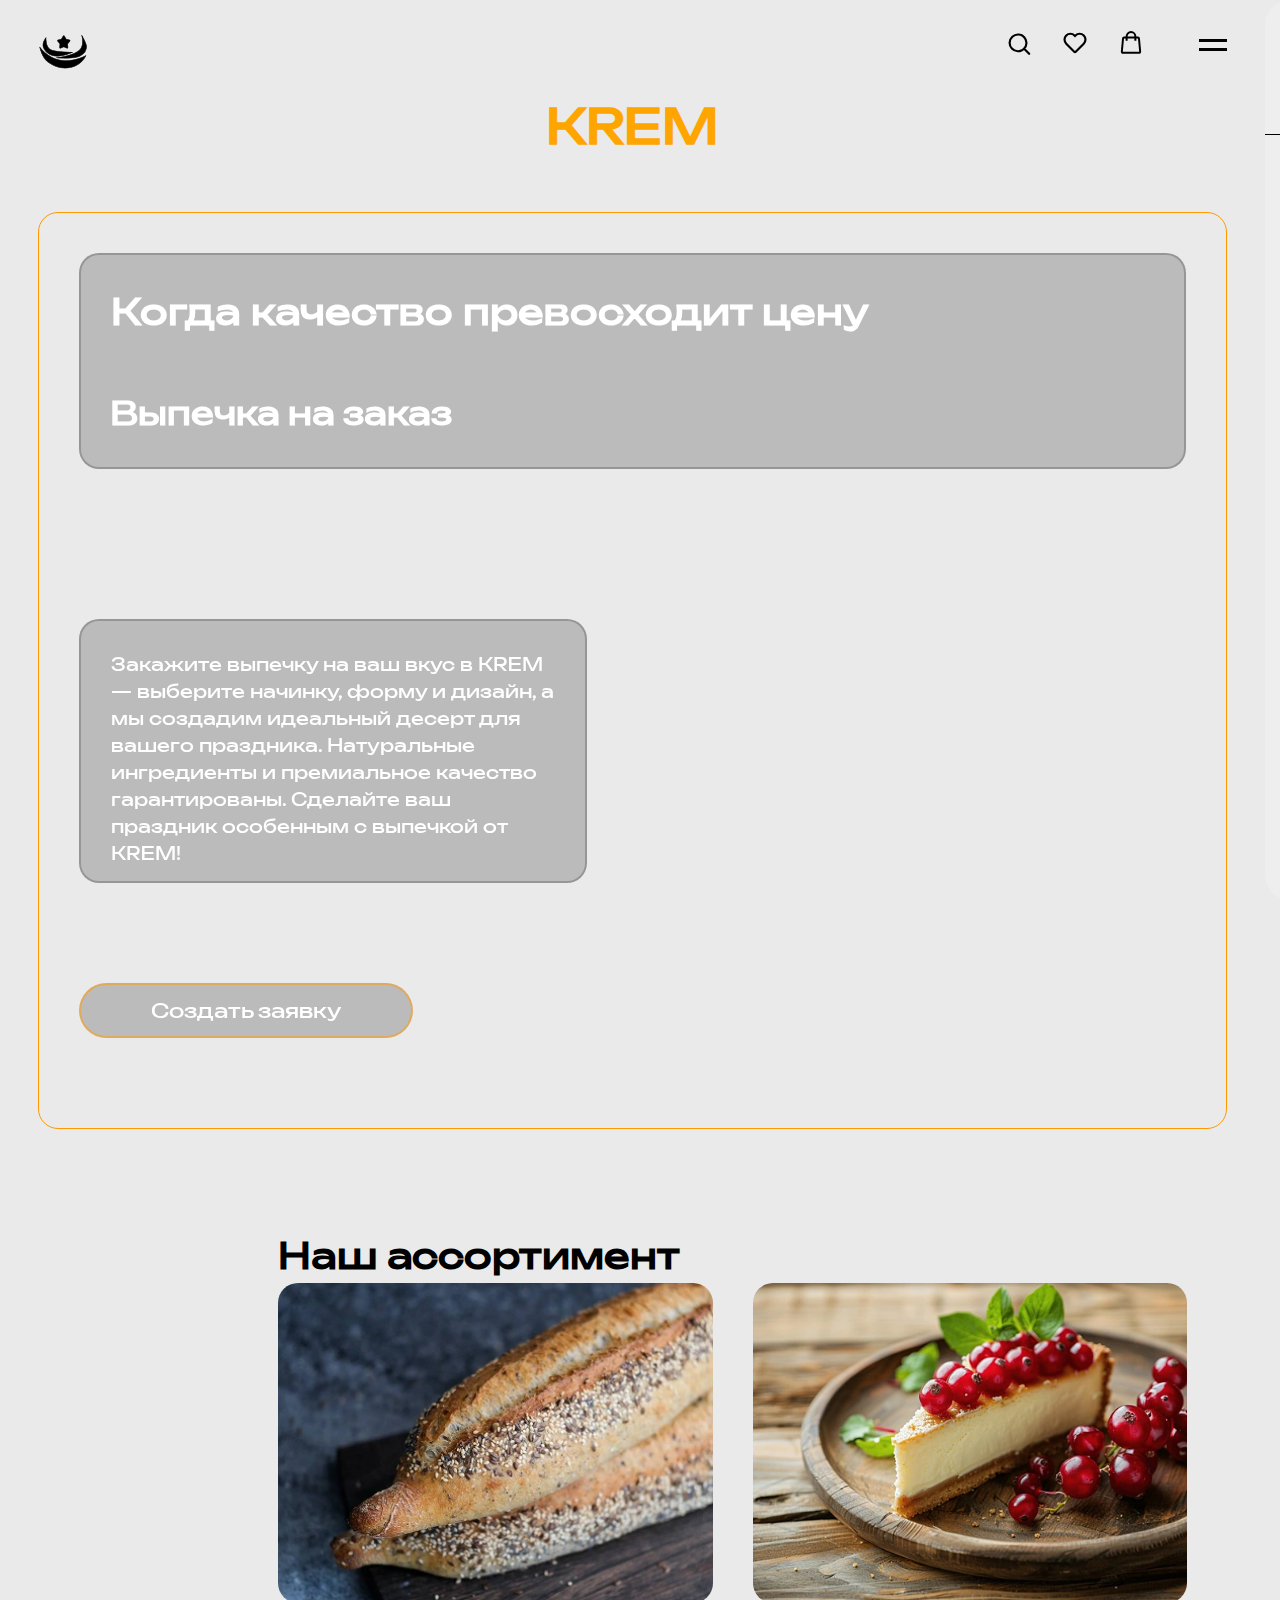
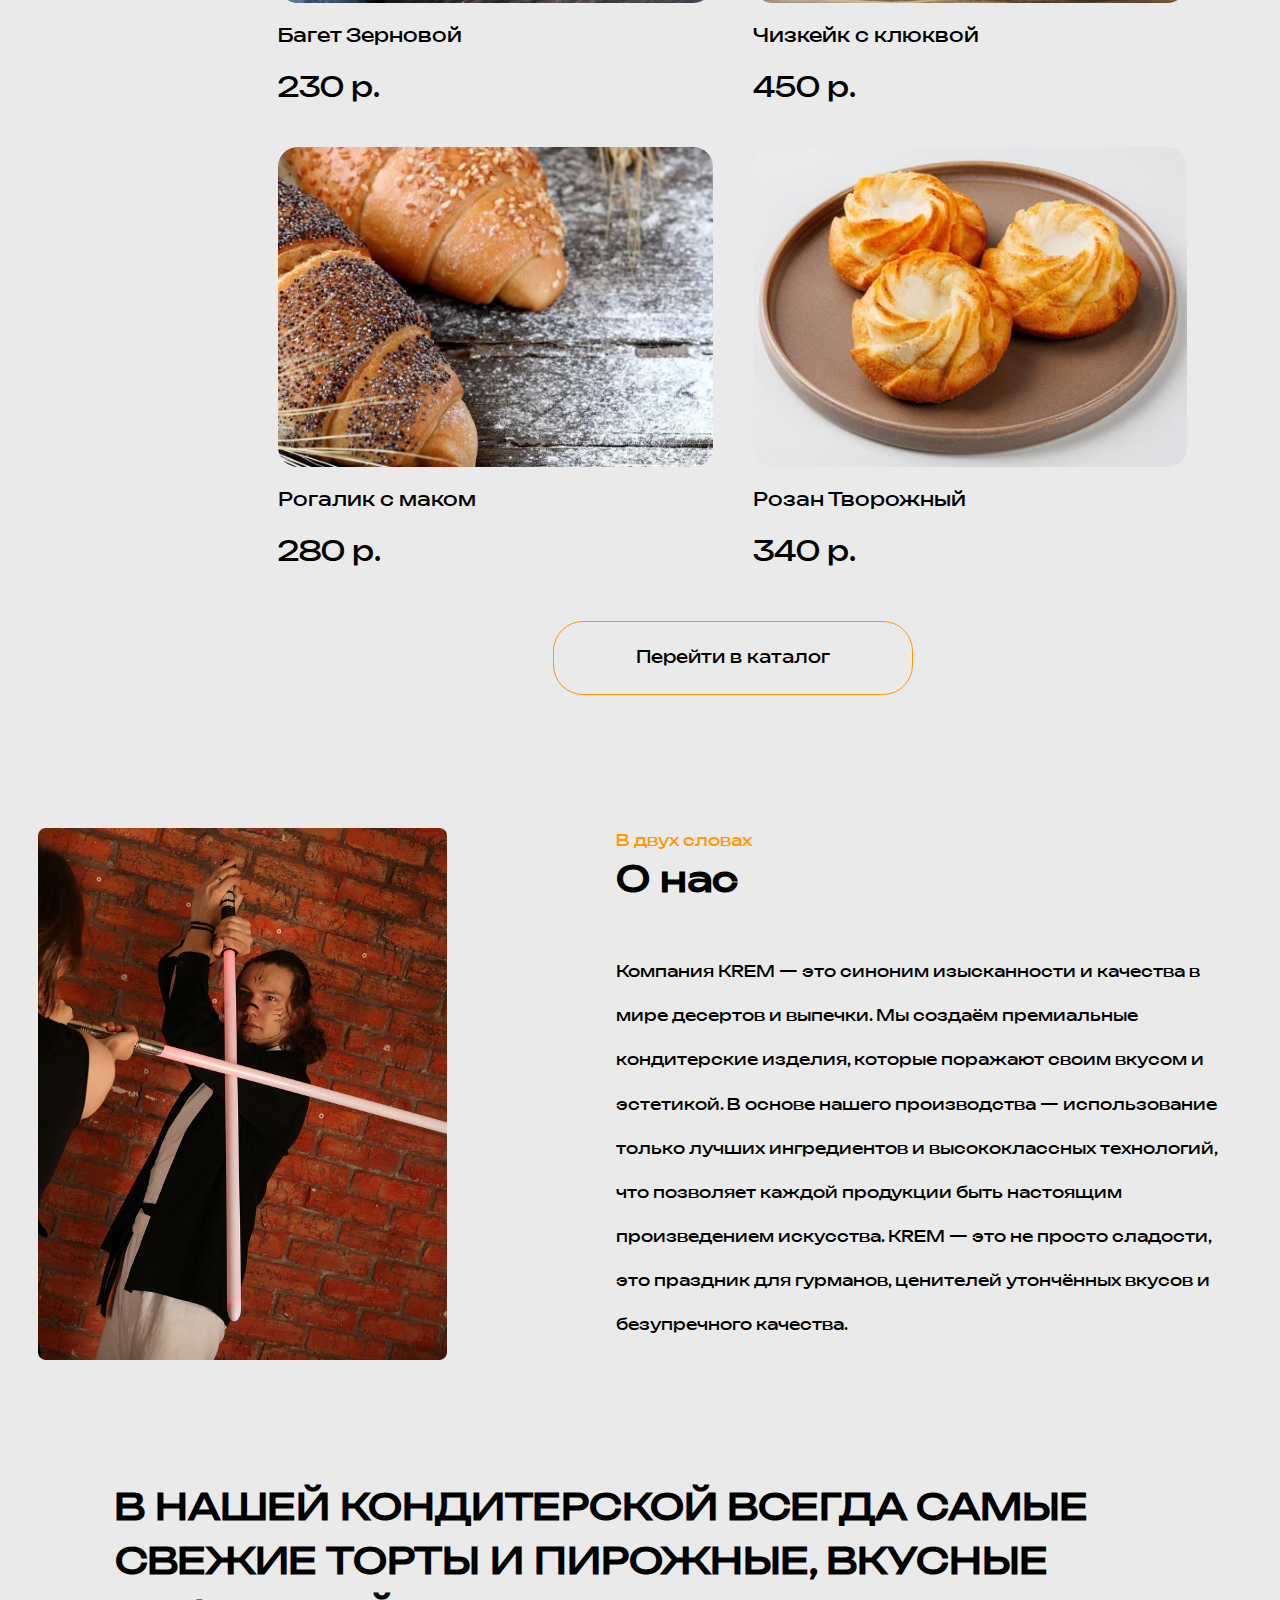
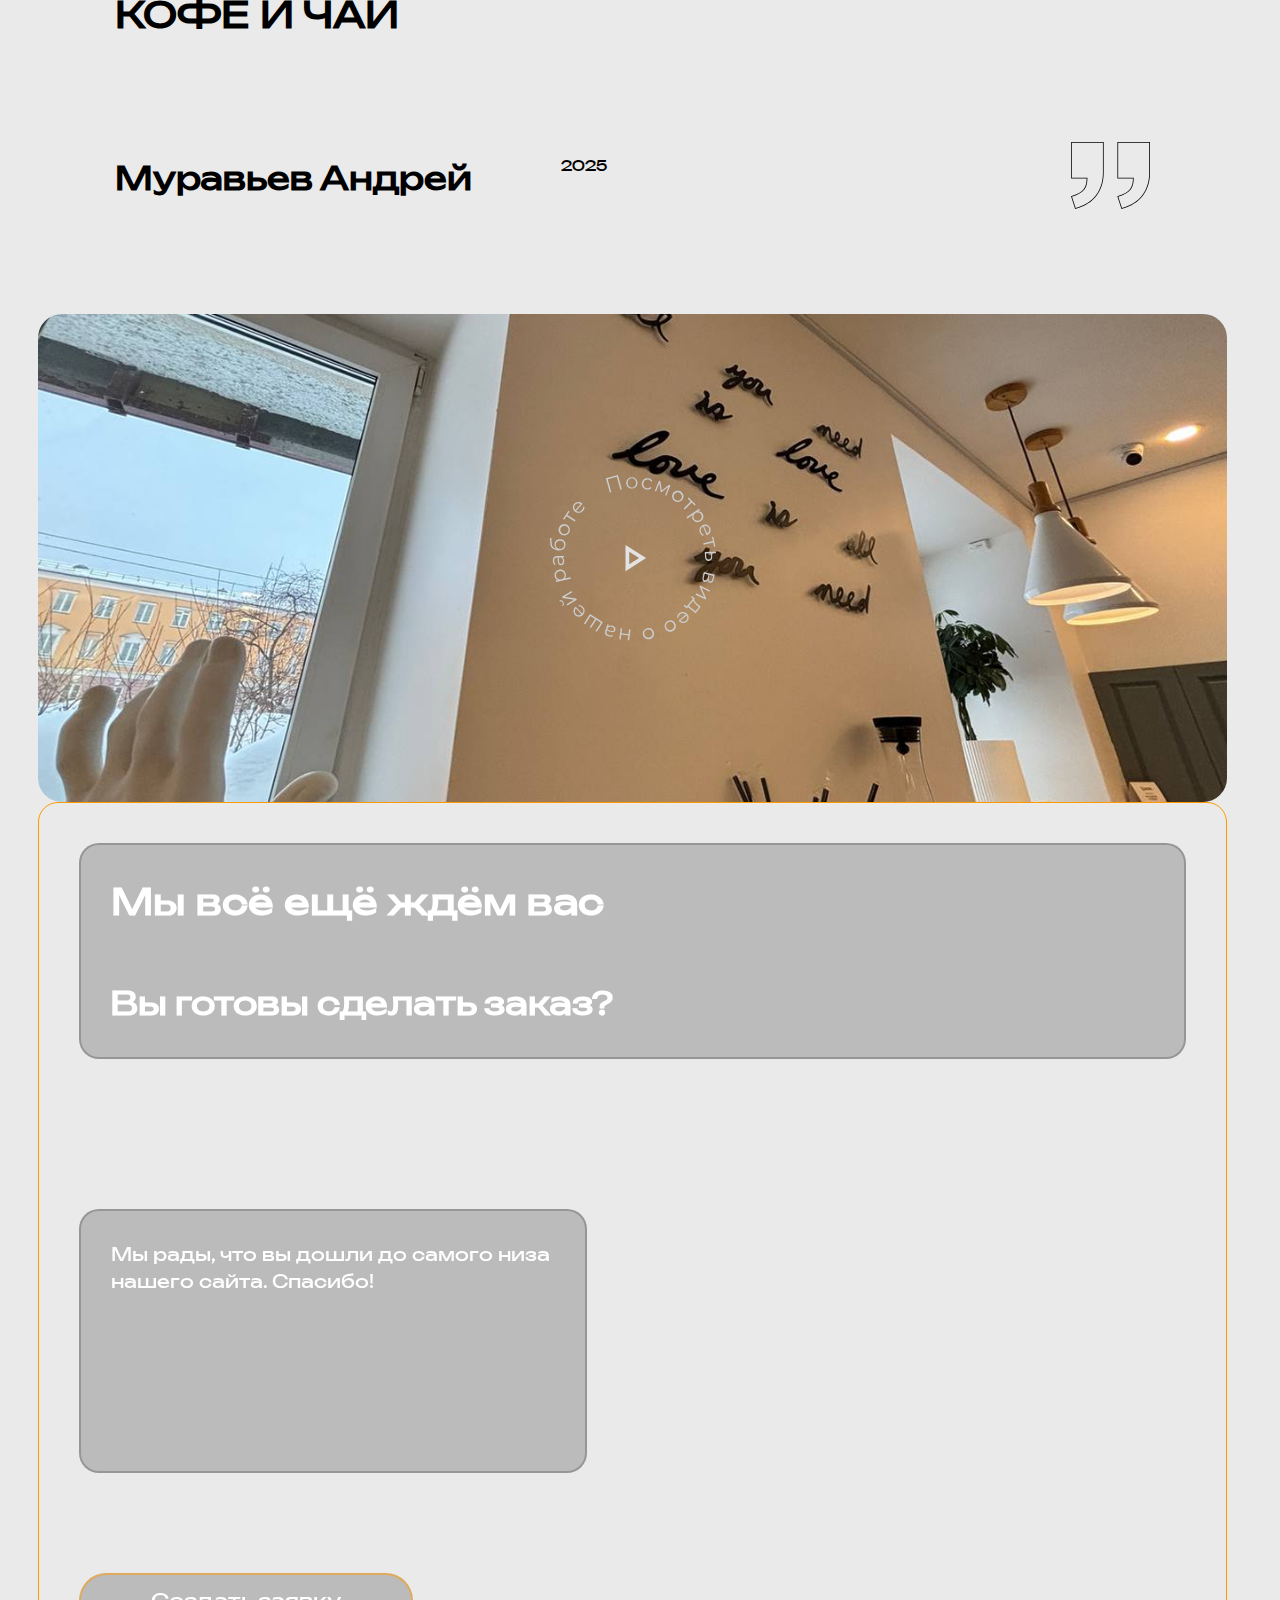
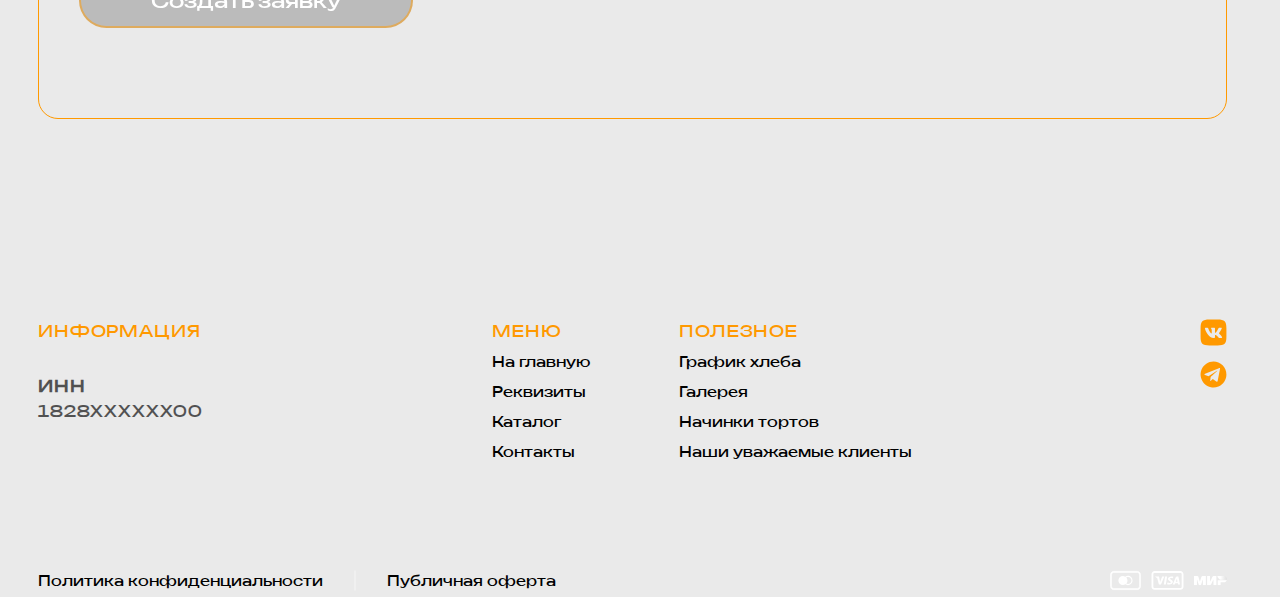
<file: index.html>
<!DOCTYPE html>
<html lang="ru">
  <head>
    <meta charset="UTF-8" />
    <meta name="viewport" content="width=device-width, initial-scale=1.0" />
    <title>Премиум десерты с доставкой — KREM</title>
    <link rel="icon" href="./ICONS/logo.svg" type="image/x-icon">
    <link rel="stylesheet" href="./style.css" />
    <meta name="description" content="Выпечка высшего класса. Только натуральные ингредиенты и мастерство. Идеальный вкус для гурманов.">
    <meta name="yandex-verification" content="389b4c6518663c0f" />
  </head>
  <body>
    <header class="header">
      <div class="header__row">
        <div class="header__logo">
          <a href="/">
            <img src="./ICONS/logo.webp" alt="На главную страницу">
          </a>
        </div>
        <div class="header__menu">
          <ul class="header__menu-list">
            <li class="liheader__menu-item">
              <button type="button" alt="Поиск" aria-label="Поиск">
                <svg width="24" height="24" viewBox="0 0 24 24" fill="none" xmlns="http://www.w3.org/2000/svg">
                  <path
                    d="M4.88377 17.5791C8.0373 20.9808 13.3513 21.1819 16.7529 18.0284C20.1546 14.8748 20.3557 9.56082 17.2022 6.15919C14.0486 2.75757 8.73462 2.55644 5.33299 5.70997C1.93136 8.8635 1.73024 14.1775 4.88377 17.5791Z"
                    stroke="black"
                    stroke-width="2.18182"
                  />
                  <path d="M17.9062 18.5454L22.1489 22.7881" stroke="black" stroke-width="2.18182" stroke-linecap="round" />
                </svg>
              </button>
            </li>
            <li class="liheader__menu-item">
              <button type="button" alt="Избранные" aria-label="Избранные">
                <svg width="24" height="22" viewBox="0 0 24 22" fill="none" xmlns="http://www.w3.org/2000/svg">
                  <path
                    fill-rule="evenodd"
                    clip-rule="evenodd"
                    d="M20.7602 3.48801C23.0395 5.76726 23.0395 9.46262 20.7602 11.742L12.7708 19.7312C12.3448 20.1572 11.6541 20.1572 11.2281 19.7312L3.23874 11.742C0.959484 9.46262 0.959483 5.76726 3.23874 3.48801C5.51799 1.20875 9.2134 1.20875 11.4926 3.48801L11.9995 3.99482L12.5063 3.48801C14.7855 1.20875 18.481 1.20875 20.7602 3.48801Z"
                    stroke="black"
                    stroke-width="2.18182"
                    stroke-linecap="round"
                  />
                </svg>
              </button>
            </li>
            <li class="liheader__menu-item">
              <button type="button" onclick="openSidebar()" alt="Корзина" aria-label="Корзина">
                <svg width="24" height="24" viewBox="0 0 24 24" fill="none" xmlns="http://www.w3.org/2000/svg">
                  <path
                    d="M4.01453 7.53839C4.0652 6.97612 4.53649 6.54541 5.10103 6.54541H18.8993C19.4638 6.54541 19.9351 6.97612 19.9857 7.53839L21.1657 20.6293C21.2232 21.2679 20.7203 21.8181 20.0792 21.8181H3.92107C3.27991 21.8181 2.77701 21.2679 2.83457 20.6293L4.01453 7.53839Z"
                    stroke="black"
                    stroke-width="1.96364"
                  />
                  <path
                    d="M16.364 9.81822V5.45458C16.364 3.04461 14.4103 1.09094 12.0004 1.09094C9.59038 1.09094 7.63672 3.04461 7.63672 5.45458V9.81822"
                    stroke="black"
                    stroke-width="2.01818"
                  />
                </svg>
              </button>
            </li>
          </ul>
          <div class="header__burger-menu" id="burgerMenu" >
            <span></span>
            <span></span>
            <!-- Yandex.Metrika counter -->
<script type="text/javascript">
    (function(m,e,t,r,i,k,a){
        m[i]=m[i]||function(){(m[i].a=m[i].a||[]).push(arguments)};
        m[i].l=1*new Date();
        for (var j = 0; j < document.scripts.length; j++) {if (document.scripts[j].src === r) { return; }}
        k=e.createElement(t),a=e.getElementsByTagName(t)[0],k.async=1,k.src=r,a.parentNode.insertBefore(k,a)
    })(window, document,'script','https://mc.yandex.ru/metrika/tag.js?id=106534847', 'ym');

    ym(106534847, 'init', {ssr:true, webvisor:true, clickmap:true, ecommerce:"dataLayer", referrer: document.referrer, url: location.href, accurateTrackBounce:true, trackLinks:true});
</script>
<noscript><div><img src="https://mc.yandex.ru/watch/106534847" style="position:absolute; left:-9999px;" alt="" /></div></noscript>
<!-- /Yandex.Metrika counter -->
          </div>
        </div>
      </div>
    </header>
    <main>
      <div id="sidebar" class="sidebar">
        <div class="sidebar__row">
            <div class="sidebar__row-header">
              <h2>Избранное</h2>
              <div class="closeMenu" id="closeMenu" role="button" tabindex="0" aria-label="Закрыть меню">
                <span></span>
                <span></span>
              </div>
            </div>
          </div>
        </div>
      </div>
      <div class="menu-overlay" id="menuOverlay" aria-hidden="true">
        <nav class="menu-overlay-menu">
          <ul class="menu-overlay-menu">
            <li class="menu-overlay-item">
              <a href="#banner" alt="Ссылка на главную" title="Перейти на главную">Главная</a>
            </li>
            <li class="menu-overlay-item">
              <a href="#about" alt="Ссылка на подробности" title="Подробнее о нас">О нас</a>
            </li>
            <li class="menu-overlay-item">
              <a href="./api/catalog.html" alt="Ссылка на каталог" title="Перейти в каталог">Каталог</a>
            </li>
            <li class="menu-overlay-item">
              <a href="#footer" alt="Ссылка на контакты" title="Пообщаться с нами">Контакты</a>
            </li>
          </ul>
        </nav>
      </div>
      <section class="delivery container">
        <h1 class="title_text">KREM</h1>
        <div class="delivery__container">
          <div class="delivery__list">
            <div class="delivery__list-top">
              <div class="delivery-text__left">
                <h2>Когда качество превосходит цену</h2>
                <h3>Выпечка на заказ</h3>
              </div>
              <div class="delivery__list-bottom mobile">
                <div class="delivery-button">
                  <button class="button">
                    Создать заявку
                  </button>
                </div>
              </div>
              <div class="delivery-text__right">
                <p>Закажите выпечку на ваш вкус в KREM — выберите начинку, форму и дизайн, а мы создадим идеальный десерт для вашего праздника. Натуральные ингредиенты и премиальное качество гарантированы. Сделайте ваш праздник особенным с выпечкой от KREM!</p>
              </div>
            </div>
            <div class="delivery__list-bottom comp">
              <div class="delivery-button">
                <button class="button">
                  Создать заявку
                </button>
              </div><!--
              <svg width="97" height="98" viewBox="0 0 97 98" fill="none" xmlns="http://www.w3.org/2000/svg">
                <path d="M28.1797 4.92996L29.1926 7.99089C29.9385 10.2421 30.0245 11.4105 29.1338 11.7417C29.0212 11.7836 28.9251 11.8076 28.791 11.8226L29.0589 12.7601C29.3274 12.7301 29.5295 12.6783 29.7342 12.6021C31.1469 12.0767 31.0607 10.5007 30.0922 7.62135L29.3818 5.49671L32.5553 4.31646L34.894 10.59L35.8971 10.2169L33.2267 3.05298L28.1797 4.92996Z" fill="#F0F0F0" />
                <path d="M47.0561 0.737844L44.8777 5.74396L42.0605 1.10165L40.8984 1.18627L44.3818 6.72991L44.228 7.01407C43.931 7.58157 43.5449 7.82803 43.0997 7.86046C42.8715 7.87708 42.6287 7.84016 42.3726 7.77148L42.1537 8.66084C42.5122 8.78758 42.8654 8.83828 43.1912 8.81457C44.0166 8.75446 44.7427 8.23212 45.2111 7.17174L48.1313 0.659546L47.0561 0.737844Z" fill="#F0F0F0" />
                <path d="M57.9702 1.70762L57.3523 5.29166C56.6119 5.48471 55.8651 5.522 55.1891 5.40573C53.955 5.19348 53.3433 4.44744 53.5356 3.33146L53.9352 1.01364L52.8835 0.832764L52.4637 3.26861C52.1805 4.91039 53.0732 6.01411 54.9082 6.32971C55.5844 6.44601 56.3632 6.41423 57.1877 6.24668L56.6753 9.21906L57.7378 9.40178L59.0327 1.89035L57.9702 1.70762Z" fill="#F0F0F0" />
                <path d="M73.6174 7.79975L70.4821 13.6924L67.6832 12.2066L70.8187 6.31398L69.8762 5.81362L66.7406 11.7062L63.942 10.2205L67.0775 4.32785L66.1252 3.82239L62.5449 10.5513L70.9795 15.0291L74.5599 8.30012L73.6174 7.79975Z" fill="#F0F0F0" />
                <path d="M76.9868 18.758L78.7689 17.0611L81.4077 19.8259L82.078 19.1877L79.4392 16.4228L81.1346 14.8084L84.0968 17.912L84.7828 17.2588L81.0691 13.3674L75.5488 18.6236L79.368 22.6252L80.054 21.9718L76.9868 18.758Z" fill="#F0F0F0" />
                <path d="M83.8279 27.1545L85.9854 25.9709L87.8269 29.3199L88.6386 28.8748L86.7969 25.5258L88.8492 24.3996L90.9166 28.1589L91.7472 27.7031L89.1552 22.9897L82.4727 26.6563L85.138 31.5031L85.9686 31.0475L83.8279 27.1545Z" fill="#F0F0F0" />
                <path d="M96.0092 40.3153L88.4297 41.1204L88.5438 42.1923L95.1812 41.4872L95.6492 45.8832L89.0118 46.5884L89.1246 47.6494L96.7044 46.8443L96.0092 40.3153Z" fill="#F0F0F0" />
                <path d="M95.9541 56.6904L96.46 53.7774L88.9898 52.4829L88.8047 53.55L91.067 53.942L90.7464 55.7881C90.4091 57.7303 91.187 59.0742 92.809 59.3551C94.4312 59.6363 95.6168 58.6325 95.9541 56.6904ZM91.6802 55.917L91.9953 54.103L95.3463 54.6836L95.0312 56.4976C94.794 57.8633 94.0614 58.4729 92.9943 58.288C91.9272 58.1031 91.4431 57.2827 91.6802 55.917Z" fill="#F0F0F0" />
                <path d="M86.8469 65.0248L89.0622 66.0821L87.4173 69.521L88.2505 69.9187L89.8954 66.4797L92.0028 67.4854L90.1563 71.3458L91.0091 71.7528L93.3243 66.9125L86.4628 63.6382L84.082 68.6155L84.9348 69.0223L86.8469 65.0248Z" fill="#F0F0F0" />
                <path d="M78.2079 78.2064L83.2692 82.5578L86.7665 78.4995L84.9585 76.8446C83.2494 75.2747 82.0177 73.8852 82.6505 73.0509L82.8921 72.7704L80.9177 71.0585L80.2565 71.8255L81.5126 72.9198L77.4184 77.6711L76.1551 76.585L75.4941 77.3523L77.4757 79.0559L78.2079 78.2064ZM84.2586 77.5064L85.4368 78.5912L83.2547 81.1237L78.9115 77.3897L81.7193 74.1313C81.7387 75.0096 82.8894 76.2431 84.2586 77.5064Z" fill="#F0F0F0" />
                <path d="M77.2981 87.7917L75.606 85.0588C74.3603 83.0492 74.0062 81.9363 74.793 81.4089C74.8926 81.342 74.9801 81.2965 75.1069 81.251L74.6295 80.4041C74.376 80.4953 74.192 80.5926 74.0112 80.7137C72.7631 81.5507 73.2122 83.0585 74.8192 85.6257L76.001 87.5208L73.1972 89.4007L69.4742 83.8604L68.5879 84.4547L72.8394 90.7812L77.2981 87.7917Z" fill="#F0F0F0" />
                <path d="M61.2845 87.5417C59.0873 88.2841 57.9882 90.4026 58.7077 92.5271C59.4273 94.6517 61.5881 95.6685 63.7854 94.9261C66.0033 94.1767 67.0989 92.048 66.3829 89.9338C65.6668 87.8196 63.5023 86.7923 61.2845 87.5417ZM61.5955 88.4596C63.2149 87.9124 64.8099 88.6837 65.3513 90.2824C65.8926 91.8809 65.0941 93.4611 63.4747 94.0082C61.8755 94.5485 60.2807 93.7771 59.7393 92.1786C59.1979 90.5799 59.9963 88.9999 61.5955 88.4596Z" fill="#F0F0F0" />
                <path d="M45.7267 89.8358L44.4531 89.87L47.0736 93.7429L44.8432 97.4846L46.0078 97.4532L47.9652 94.0892L49.4237 94.05L49.5128 97.3591L50.5796 97.3304L50.4906 94.0215L51.9708 93.9816L54.0955 97.2361L55.2601 97.2047L52.8323 93.6101L55.2401 89.5803L53.9665 89.6145L51.9233 93.0245L50.4647 93.0637L50.3745 89.711L49.3078 89.7397L49.398 93.0922L47.9502 93.1312L45.7267 89.8358Z" fill="#F0F0F0" />
                <path d="M39.3673 89.7728L38.7159 92.1459L35.0298 91.1365L34.7848 92.0292L38.4711 93.0384L37.8513 95.2961L33.7136 94.163L33.4629 95.0765L38.651 96.4971L40.6683 89.1469L35.3332 87.686L35.0823 88.5994L39.3673 89.7728Z" fill="#F0F0F0" />
                <path d="M21.9466 89.6184L23.6196 86.8006L27.3852 89.0311L25.7122 91.8489L26.6489 92.4038L30.5395 85.8506L29.6028 85.2958L27.8687 88.2166L24.1031 85.9861L25.8372 83.0653L24.9006 82.5104L21.0098 89.0635L21.9466 89.6184Z" fill="#F0F0F0" />
                <path d="M21.0285 79.5085L20.3456 78.7757L12.9665 79.4663L17.2647 75.4698L16.5371 74.6891L10.9551 79.8794L11.6381 80.6122L19.0177 79.9062L14.7115 83.9102L15.4465 84.6988L21.0285 79.5085Z" fill="#F0F0F0" />
                <path d="M12.2559 70.0695L10.0686 71.1972L8.31402 67.8018L7.49134 68.2258L9.24592 71.6214L7.16505 72.6942L5.19555 68.8826L4.35352 69.3167L6.8229 74.0956L13.5978 70.6029L11.0584 65.6885L10.2164 66.1227L12.2559 70.0695Z" fill="#F0F0F0" />
                <path d="M5.85687 56.7252L5.72653 55.9081L0.542969 56.5231L0.736732 57.7383L5.85687 56.7252ZM8.23107 55.9174C8.16763 55.5196 7.80947 55.2789 7.43309 55.3388C7.04596 55.4004 6.79116 55.7387 6.8546 56.1365C6.91976 56.5451 7.26888 56.7984 7.656 56.7367C8.03239 56.6768 8.29623 56.326 8.23107 55.9174Z" fill="#F0F0F0" />
                <path fill-rule="evenodd" clip-rule="evenodd" d="M60.1099 41.0771L55.1448 46.0422H62.1549V51.9579H55.1448L60.1099 56.923L55.9223 61.1107L50.9572 56.1455V63.1556H45.0414V56.1455L40.0763 61.1107L35.8887 56.923L40.8538 51.9579H33.8438V46.0422H40.8538L35.8887 41.0771L40.0763 36.8894L45.0414 41.8545V34.8445H50.9572V41.8545L55.9223 36.8894L60.1099 41.0771ZM49.7951 45.6724L49.1614 45.4082L49.9007 43.0314V35.9009H46.0979V43.0314L46.8372 45.4082L46.2035 45.6724L44.7246 43.0314L40.0763 38.3834L37.3826 41.0771L42.0307 45.7253L44.6717 47.2042L44.4075 47.838L42.0307 47.0986H34.9002V50.9015H42.0307L44.4075 50.1621L44.6717 50.7958L42.0307 52.2748L37.3826 56.923L40.0763 59.6167L44.7246 54.9687L46.2035 52.3277L46.8372 52.5918L46.0979 54.9687V62.0992H49.9007V54.9687L49.1614 52.5918L49.7951 52.3277L51.274 54.9687L55.9223 59.6167L58.616 56.923L53.9679 52.2748L51.327 50.7958L51.5911 50.1621L53.9679 50.9015H61.0984V47.0986H53.9679L51.5911 47.838L51.327 47.2042L53.9679 45.7253L58.616 41.0771L55.9223 38.3834L51.274 43.0314L49.7951 45.6724Z" fill="#FF9900" />
              </svg> -->
            </div>
          </div>
        </div>
      </section>
      <!-- это баннер с плюшками
      <section class="banner" id="banner">
        <div class="banner__row">

        </div>
      </section>
      -->
      <section class="catalog">
        <div class="catalog__grid">
            <h2>Наш ассортимент</h2><!-- сделать карточки товаров-->
            <ul class="catalog__list">
                <li class="catalog__item">
                    <a href="./api/product.html" alt="Ссылка на багет" title="Продукция: багет">
                        <div class="catalog__position taste1" title="Багет зерновой">
                        </div>
                        <p>Багет Зерновой</p>
                        <p>230 р.</p>
                    </a>
                </li>
                <li class="catalog__item">
                    <a href="./api/product.html" alt="Ссылка на чизкейк" title="Продукция: чизкейк">
                        <div class="catalog__position taste2" title="Чизкейк с клюквой">
                        </div>
                        <p>Чизкейк с клюквой</p>
                        <p>450 р.</p>
                    </a>
                </li>
                <li class="catalog__item">
                    <a href="./api/product.html" alt="Ссылка на рогалик" title="Продукция: рогалик">
                        <div class="catalog__position taste3" title="Рогалик с маком">
                        </div>
                        <p>Рогалик с маком</p>
                        <p>280 р.</p>
                    </a>
                </li>
                <li class="catalog__item">
                    <a href="./api/product.html" alt="Ссылка на розанчик" title="Продукция: Розанчик">
                        <div class="catalog__position taste4" title="Розан Творожный">
                        </div>
                        <p>Розан Творожный</p>
                        <p>340 р.</p>
                    </a>
                </li>
            </ul>
            <div class="catalog__button">
                <a href="./api/catalog.html" alt="ссылка на каталог" title="Наш каталог"> <!-- alt title партнерские nofollow-->
                  <button class="button">
                    Перейти в каталог
                  </button>
                </a>
            </div>
        </div>
      </section>

      <section class="about" id="about">
        <div class="about__column container">
            <div class="about__image">
                <img src="./IMAGE/section2/ANDREW.webp" alt="Муравьев Андрей - оч важ перс" title="Муравьев Андрей - оч важ перс" loading="lazy">
            </div>
            <div class="about__text">
                <p>В двух словах</p>
                <h2>О нас</h2>
                <p>
                  Компания KREM — это синоним изысканности и качества в мире десертов и выпечки. Мы создаём премиальные кондитерские изделия, которые поражают своим вкусом и эстетикой. В основе нашего производства — использование только лучших ингредиентов и высококлассных технологий, что позволяет каждой продукции быть настоящим произведением искусства. KREM — это не просто сладости, это праздник для гурманов, ценителей утончённых вкусов и безупречного качества.
                </p>
            </div>
            <button class="button">
              <h2>Больше о нас</h2>
            </button>
        </div>
      </section>
      
      <section class="preface">
        <div class="preface__container container">
          <div class="preface__title">
            <h2 style="color: black;">В НАШЕЙ
              КОНДИТЕРСКОЙ ВСЕГДА
              САМЫЕ СВЕЖИЕ ТОРТЫ
              И ПИРОЖНЫЕ, ВКУСНЫЕ
              КОФЕ И ЧАЙ</h2>
          </div>
          <div class="preface__row">
            <div class="preface__row-left">
              <h3 style="color: black;">Муравьев Андрей</h3>
                <p>2025</p>
            </div>
            <div class="preface__row-right">
              <svg class="preface-svg" width="79" height="67" viewBox="0 0 79 67" fill="none" xmlns="http://www.w3.org/2000/svg">
                <path fill-rule="evenodd" clip-rule="evenodd" d="M0.0851769 0H32.6985V30.5446C32.6985 39.8469 30.3196 47.5982 25.5097 53.7388C20.7842 59.873 13.8841 64.2125 4.87792 66.7962L4.16753 67L0 54.3115L0.730122 54.0607C3.71248 53.0362 6.16272 51.9801 8.09187 50.8965C10.0105 49.7395 11.5196 48.483 12.6396 47.1359C13.7563 45.7133 14.5385 44.105 14.9872 42.3029C15.3953 40.6639 15.6254 38.7615 15.6698 36.5893H0.0851769V0ZM16.4513 35.8031C16.4513 36.0686 16.4488 36.3307 16.4436 36.5893C16.3992 38.8139 16.1638 40.7827 15.7372 42.4958C15.2611 44.4079 14.4279 46.1209 13.2377 47.6348C12.0474 49.0689 10.4603 50.3836 8.47654 51.5787C6.49279 52.6941 3.99323 53.7698 0.977876 54.8055L4.66771 66.0396C13.555 63.49 20.2999 59.2275 24.9023 53.2518C29.584 47.2762 31.9248 39.7072 31.9248 30.5446V0.786186H0.858854V35.8031H16.4513ZM46.3866 0H79V30.5446C79 39.847 76.621 47.5983 71.811 53.7389C67.0856 59.873 60.1855 64.2125 51.1794 66.7962L50.469 67L46.3014 54.3115L47.0316 54.0607C50.0139 53.0362 52.4641 51.9801 54.3933 50.8965C56.3119 49.7395 57.8211 48.4831 58.941 47.1359C60.0577 45.7133 60.8399 44.105 61.2887 42.3029C61.6967 40.6639 61.9269 38.7615 61.9713 36.5893H46.3866V0ZM62.7528 35.8031C62.7528 36.0686 62.7503 36.3307 62.7451 36.5893C62.7007 38.8139 62.4652 40.7827 62.0387 42.4958C61.5625 44.4079 60.7294 46.1209 59.5391 47.6348C58.3488 49.0689 56.7618 50.3836 54.778 51.5787C52.7944 52.694 50.295 53.7696 47.28 54.8052C47.2798 54.8053 47.2803 54.8052 47.28 54.8052L50.9692 66.0395C59.8565 63.4899 66.6013 59.2275 71.2038 53.2518C75.8854 47.2762 78.2263 39.7072 78.2263 30.5446V0.786186H47.1603V35.8031H62.7528Z" fill="#000000" />
              </svg>
            </div>
          </div>
        </div>
      </section>
      <!-- здесь был деливери контейнер-->
      <section class="video container">
        <div class="video__container">
          <div class="video__bg">
            <svg width="166" height="166" viewBox="0 0 166 166" fill="none" xmlns="http://www.w3.org/2000/svg">
              <g clip-path="url(#clip0_26_671)">
                <path d="M67.8938 0.000976562L71.8185 14.2661L70.3262 14.6774L66.801 1.75181L57.7649 4.24293L61.29 17.1685L59.8682 17.568L55.8848 3.30288L67.8938 0.000976562Z" fill="#CCCCCC" />
                <path d="M76.1901 8.08524C76.1562 6.9702 76.453 5.87006 77.0432 4.9234C77.6334 3.97673 78.4905 3.22588 79.5066 2.76542C80.5227 2.30496 81.6523 2.15548 82.7532 2.33582C83.8541 2.51615 84.877 3.01823 85.693 3.77881C86.5091 4.53939 87.0819 5.52446 87.3392 6.60995C87.5964 7.69543 87.5268 8.83277 87.1389 9.87872C86.751 10.9247 86.0623 11.8324 85.1594 12.4877C84.2566 13.143 83.1801 13.5164 82.0654 13.561C81.3134 13.616 80.5582 13.5151 79.847 13.2647C79.1358 13.0142 78.4841 12.6196 77.9325 12.1056C77.3809 11.5915 76.9415 10.9691 76.6416 10.2773C76.3418 9.58548 76.1881 8.83921 76.1901 8.08524ZM85.9783 7.74447C86.0311 7.15829 85.9585 6.56758 85.7655 6.0116C85.5724 5.45562 85.2632 4.94709 84.8584 4.51981C84.4536 4.09253 83.9626 3.75628 83.4179 3.5334C82.8731 3.31052 82.2872 3.20612 81.699 3.22712C81.1109 3.24813 80.5339 3.39407 80.0064 3.65524C79.479 3.91641 79.0132 4.28683 78.6399 4.7419C78.2667 5.19697 77.9946 5.72625 77.8416 6.29459C77.6887 6.86293 77.6585 7.45731 77.7529 8.03823C77.7001 8.62442 77.7727 9.21513 77.9658 9.77111C78.1589 10.3271 78.4681 10.8356 78.8728 11.2629C79.2776 11.6902 79.7687 12.0264 80.3134 12.2493C80.8581 12.4722 81.444 12.5766 82.0322 12.5556C82.6204 12.5346 83.1974 12.3886 83.7248 12.1275C84.2522 11.8663 84.7181 11.4959 85.0913 11.0408C85.4645 10.5857 85.7367 10.0565 85.8896 9.48811C86.0426 8.91977 86.0728 8.3254 85.9783 7.74447Z" fill="#CCCCCC" />
                <path d="M91.8193 8.0266C91.9091 7.27414 92.1545 6.5486 92.5399 5.89608C92.9252 5.24356 93.442 4.67833 94.0576 4.2363C94.6731 3.79427 95.3738 3.48511 96.1153 3.32846C96.8567 3.17181 97.6226 3.17111 98.3644 3.32638C99.2178 3.41001 100.034 3.7183 100.73 4.21987C101.425 4.72144 101.975 5.39838 102.324 6.18177L101.149 6.75754C100.882 6.18278 100.474 5.68514 99.9619 5.31114C99.4502 4.93713 98.8521 4.69898 98.2233 4.61894C97.6645 4.50977 97.089 4.51885 96.5338 4.64562C95.9787 4.77239 95.4563 5.01404 95.0002 5.35499C94.5441 5.69593 94.1645 6.12862 93.8858 6.62519C93.6071 7.12176 93.4355 7.6712 93.3821 8.23811C93.2563 8.79734 93.2499 9.37681 93.3632 9.93871C93.4764 10.5006 93.7069 11.0323 94.0396 11.4991C94.3722 11.9659 94.7995 12.3574 95.2937 12.6479C95.7878 12.9384 96.3376 13.1214 96.9073 13.1851C97.5295 13.3061 98.1723 13.2684 98.7761 13.0753C99.3799 12.8822 99.9253 12.5401 100.362 12.0805L101.349 13.0088C100.767 13.6499 100.025 14.1255 99.1997 14.3876C98.3743 14.6497 97.4942 14.6889 96.6488 14.5012C95.8943 14.4215 95.1645 14.1867 94.5052 13.8114C93.8459 13.4361 93.2714 12.9284 92.8178 12.3203C92.3642 11.7122 92.0413 11.0168 91.8695 10.2779C91.6976 9.53894 91.6806 8.77245 91.8193 8.0266Z" fill="#CCCCCC" />
                <path d="M120.419 10.3179L116.271 20.6466L115.096 20.1413L118.339 11.916L111.407 17.1802L110.772 16.9217L109.338 8.33204L106.095 16.5574L104.814 16.0522L108.915 5.71167L110.325 6.2757L111.759 15.4646L119.174 9.78911L120.419 10.3179Z" fill="#CCCCCC" />
                <path d="M123.18 18.1085C123.819 17.1927 124.715 16.4868 125.755 16.0798C126.795 15.6729 127.932 15.5831 129.023 15.8218C130.114 16.0606 131.11 16.6172 131.885 17.4213C132.66 18.2255 133.179 19.2411 133.377 20.3401C133.575 21.4392 133.444 22.5722 132.998 23.5964C132.553 24.6206 131.815 25.4899 130.876 26.0947C129.937 26.6994 128.84 27.0125 127.723 26.9945C126.607 26.9764 125.521 26.6279 124.602 25.9931C123.969 25.5876 123.426 25.0557 123.007 24.4307C122.589 23.8057 122.304 23.1011 122.171 22.361C122.037 21.6209 122.058 20.8611 122.232 20.1294C122.405 19.3977 122.728 18.7097 123.18 18.1085ZM131.218 23.69C131.65 23.0057 131.872 22.2096 131.856 21.4003C131.84 20.5911 131.587 19.8043 131.129 19.1374C130.67 18.4704 130.026 17.9527 129.276 17.6484C128.526 17.344 127.703 17.2664 126.909 17.4251C126.116 17.5839 125.386 17.972 124.811 18.5414C124.236 19.1108 123.84 19.8364 123.673 20.6285C123.506 21.4205 123.576 22.244 123.872 22.9971C124.169 23.7502 124.68 24.3996 125.342 24.865C125.796 25.1967 126.314 25.4309 126.863 25.5528C127.412 25.6748 127.98 25.682 128.532 25.5738C129.083 25.4657 129.607 25.2446 130.069 24.9244C130.531 24.6043 130.922 24.192 131.218 23.7135V23.69Z" fill="#CCCCCC" />
                <path d="M144.672 30.4584L141.688 27.5091L134.778 34.4654L133.721 33.4078L140.63 26.4515L137.634 23.4904L138.574 22.5386L145.624 29.5889L144.672 30.4584Z" fill="#CCCCCC" />
                <path d="M150.865 46.1219C150.273 46.5742 149.594 46.8988 148.871 47.0753C148.148 47.2517 147.395 47.2761 146.662 47.1469C145.929 47.0176 145.23 46.7376 144.611 46.3246C143.991 45.9115 143.464 45.3743 143.063 44.7471C142.574 44.0775 142.265 43.2943 142.164 42.4718C142.063 41.6492 142.174 40.8145 142.487 40.0469L137.375 43.572L136.529 42.3382L149.102 33.7368L149.913 34.9119L148.092 36.1574C148.946 36.118 149.795 36.3062 150.553 36.7025C151.311 37.0989 151.95 37.6894 152.404 38.4135C152.835 39.012 153.138 39.6929 153.294 40.4136C153.451 41.1344 153.457 41.8795 153.312 42.6027C153.168 43.3259 152.876 44.0116 152.455 44.6171C152.034 45.2226 151.493 45.7348 150.865 46.1219ZM150.019 44.9468C150.674 44.4626 151.173 43.796 151.452 43.0302C151.731 42.2645 151.778 41.4336 151.587 40.6412C151.397 39.8488 150.977 39.1301 150.381 38.5748C149.784 38.0195 149.037 37.6521 148.233 37.5187C147.429 37.3852 146.604 37.4915 145.86 37.8244C145.116 38.1572 144.487 38.7018 144.051 39.3901C143.614 40.0785 143.391 40.8801 143.407 41.6948C143.424 42.5096 143.68 43.3015 144.144 43.9715C144.46 44.429 144.866 44.8174 145.337 45.113C145.809 45.4086 146.335 45.6052 146.885 45.691C147.434 45.7767 147.995 45.7497 148.534 45.6117C149.073 45.4737 149.578 45.2275 150.019 44.8881V44.9468Z" fill="#CCCCCC" />
                <path d="M156.564 60.2461L153.039 51.6212C152.549 51.8561 152.11 52.1856 151.748 52.5907C151.385 52.9959 151.106 53.4687 150.927 53.9819C150.748 54.4951 150.672 55.0387 150.704 55.5814C150.736 56.1241 150.874 56.6551 151.112 57.144C151.336 57.7441 151.688 58.2877 152.145 58.7365C152.602 59.1852 153.152 59.5281 153.756 59.7409L153.18 60.9159C152.101 60.4964 151.17 59.7673 150.503 58.8202C149.837 57.8731 149.466 56.7503 149.436 55.5927C149.405 54.4352 149.718 53.2945 150.334 52.3141C150.95 51.3336 151.842 50.557 152.898 50.0819C153.564 49.7686 154.286 49.5951 155.021 49.572C155.757 49.5489 156.489 49.6767 157.172 49.9476C157.856 50.2185 158.477 50.6267 158.997 51.147C159.517 51.6672 159.925 52.2885 160.195 52.9725C160.487 53.6465 160.636 54.3738 160.632 55.1083C160.627 55.8427 160.471 56.5683 160.171 57.239C159.872 57.9097 159.436 58.5108 158.892 59.0042C158.348 59.4976 157.707 59.8725 157.011 60.1051L156.564 60.2461ZM154.073 51.1982L157.07 58.507C157.966 58.0616 158.66 57.2933 159.013 56.3568C159.365 55.4203 159.351 54.3849 158.971 53.4589C158.591 52.533 157.875 51.7851 156.967 51.3657C156.058 50.9463 155.024 50.8864 154.073 51.1982Z" fill="#CCCCCC" />
                <path d="M164.072 71.6676L163.179 67.5549L153.602 69.6348L153.285 68.166L162.862 66.0861L161.969 61.9734L163.273 61.6914L165.376 71.3856L164.072 71.6676Z" fill="#CCCCCC" />
                <path d="M158.845 86.0151C156.495 86.1091 155.073 84.558 154.991 81.5968L154.826 77.1199L165.942 76.6616L166.013 78.1539L162.123 78.3184L162.217 81.5616C162.311 84.3935 161.124 85.9211 158.845 86.0151ZM158.774 84.4875C160.431 84.4875 161.124 83.3124 161.124 81.2678L161.042 78.3654L156.095 78.577L156.177 81.4676C156.224 83.5239 157.106 84.558 158.774 84.4875Z" fill="#CCCCCC" />
                <path d="M154.59 106.907C152.722 106.437 152.005 104.816 152.71 102.007L153.955 97.1074L164.742 99.8335L163.567 104.534C162.956 106.966 161.593 108.223 159.807 107.765C159.255 107.635 158.762 107.326 158.405 106.886C158.048 106.446 157.847 105.9 157.833 105.333C157.606 105.968 157.14 106.488 156.533 106.783C155.927 107.077 155.229 107.122 154.59 106.907ZM155.036 105.497C156.329 105.826 157.128 105.157 157.598 103.323L158.491 99.7983L154.743 98.8465L153.873 102.266C153.415 104.064 153.744 105.168 155.048 105.497H155.036ZM159.584 100.033L158.761 103.276C158.338 104.933 158.761 106.014 159.936 106.32C161.111 106.625 161.969 105.862 162.392 104.193L163.215 100.95L159.584 100.033Z" fill="#CCCCCC" />
                <path d="M160.055 115.391L159.397 116.743L151.524 112.83L156.224 123.405L155.636 124.58L145.66 119.657L146.318 118.317L154.25 122.23L149.55 111.655L150.149 110.48L160.055 115.391Z" fill="#CCCCCC" />
                <path d="M136.858 133.475L133.732 130.973L134.625 129.868L136.717 131.548L142.945 123.769L140.842 122.089L141.735 120.985L144.848 123.487L144.461 123.981C143.509 125.332 145.636 127.412 147.915 129.41L150.735 131.842L145.647 138.258L137.939 132.089L136.858 133.475ZM143.215 125.532L138.879 130.914L145.506 136.213L148.844 132.03L146.987 130.385C145.072 128.752 143.168 126.942 143.215 125.532Z" fill="#CCCCCC" />
                <path d="M128.669 145.543L135.825 139.597C135.454 139.195 135.006 138.87 134.508 138.643C134.01 138.416 133.471 138.29 132.924 138.274C132.377 138.258 131.832 138.351 131.321 138.548C130.81 138.745 130.344 139.042 129.949 139.421C129.445 139.812 129.033 140.31 128.742 140.879C128.452 141.447 128.29 142.073 128.269 142.711L126.988 142.5C127.062 141.342 127.477 140.232 128.181 139.31C128.884 138.388 129.845 137.694 130.942 137.317C132.039 136.94 133.223 136.897 134.345 137.192C135.467 137.486 136.477 138.107 137.247 138.975C137.746 139.514 138.128 140.15 138.371 140.844C138.613 141.538 138.711 142.274 138.657 143.007C138.603 143.74 138.399 144.454 138.057 145.104C137.715 145.755 137.243 146.328 136.671 146.789C136.115 147.268 135.466 147.627 134.764 147.843C134.062 148.058 133.323 148.126 132.594 148.04C131.865 147.955 131.162 147.72 130.528 147.349C129.895 146.977 129.346 146.479 128.915 145.884C128.868 145.813 128.774 145.672 128.669 145.543ZM136.541 140.467L130.466 145.496C131.15 146.244 132.096 146.699 133.107 146.769C134.117 146.839 135.116 146.518 135.897 145.872C136.677 145.226 137.179 144.304 137.299 143.298C137.419 142.292 137.148 141.278 136.541 140.467Z" fill="#CCCCCC" />
                <path d="M125.249 148.434C125.77 149.422 125.987 150.542 125.872 151.652C125.757 152.763 125.315 153.815 124.603 154.675C123.891 155.535 122.94 156.165 121.87 156.485C120.8 156.805 119.66 156.801 118.592 156.473C117.525 156.146 116.578 155.51 115.872 154.645C115.166 153.78 114.731 152.725 114.624 151.614C114.516 150.502 114.741 149.384 115.268 148.4C115.796 147.416 116.603 146.61 117.588 146.084C118.239 145.706 118.961 145.467 119.708 145.382C120.455 145.296 121.212 145.366 121.932 145.587C122.651 145.807 123.317 146.174 123.888 146.664C124.459 147.154 124.922 147.757 125.249 148.434ZM116.613 153.028C117.028 153.723 117.639 154.281 118.368 154.632C119.098 154.984 119.914 155.113 120.717 155.005C121.519 154.896 122.272 154.554 122.882 154.022C123.492 153.49 123.933 152.79 124.149 152.01C124.365 151.229 124.347 150.403 124.098 149.632C123.849 148.862 123.379 148.182 122.747 147.676C122.114 147.17 121.348 146.861 120.541 146.787C119.735 146.713 118.925 146.877 118.211 147.259C117.71 147.515 117.268 147.873 116.912 148.309C116.556 148.745 116.295 149.25 116.145 149.793C115.995 150.335 115.959 150.903 116.039 151.46C116.12 152.017 116.315 152.551 116.613 153.028Z" fill="#CCCCCC" />
                <path d="M103.993 157.693C104.192 158.792 104.061 159.925 103.617 160.949C103.173 161.973 102.436 162.843 101.498 163.449C100.56 164.055 99.464 164.369 98.3478 164.352C97.2316 164.336 96.1452 163.989 95.2258 163.356C94.3063 162.723 93.595 161.832 93.1814 160.795C92.7679 159.758 92.6707 158.622 92.902 157.53C93.1334 156.437 93.683 155.438 94.4816 154.658C95.2801 153.878 96.2918 153.352 97.389 153.146C98.1234 152.983 98.8836 152.973 99.6221 153.117C100.361 153.261 101.061 153.555 101.681 153.982C102.301 154.408 102.826 154.958 103.224 155.597C103.621 156.235 103.883 156.949 103.993 157.693ZM94.3573 159.468C94.5436 160.256 94.957 160.972 95.5463 161.527C96.1357 162.082 96.875 162.452 97.6726 162.591C98.4703 162.73 99.2912 162.632 100.034 162.309C100.776 161.986 101.407 161.452 101.849 160.773C102.291 160.095 102.524 159.301 102.519 158.492C102.514 157.682 102.272 156.892 101.822 156.218C101.372 155.545 100.734 155.019 99.9881 154.704C99.2419 154.39 98.4199 154.302 97.624 154.45C97.0689 154.543 96.5392 154.751 96.0684 155.059C95.5977 155.367 95.196 155.77 94.8889 156.242C94.5819 156.713 94.3761 157.244 94.2846 157.799C94.1931 158.354 94.2178 158.923 94.3573 159.468Z" fill="#CCCCCC" />
                <path d="M79.1635 165.519L77.6712 165.331L78.294 160.443L71.3494 159.562L70.7266 164.45L69.2695 164.262L70.6326 153.24L72.1249 153.428L71.5021 158.293L78.4467 159.174L79.0695 154.309L80.5501 154.497L79.1635 165.519Z" fill="#CCCCCC" />
                <path d="M55.2872 155.708L57.5198 149.198L58.8829 149.668L58.3189 151.301C58.9139 150.85 59.619 150.566 60.3608 150.479C61.1026 150.392 61.8542 150.506 62.5373 150.808C64.8874 151.63 65.945 153.369 65.3222 155.191C64.7582 156.812 63.2541 157.811 60.2342 156.765L56.8971 155.59L56.6738 156.225C56.0628 158.022 56.7443 159.35 58.6949 160.032C59.9617 160.497 61.3528 160.497 62.6196 160.032L62.9016 161.313C61.3529 161.848 59.666 161.827 58.1309 161.254C55.4282 160.29 54.359 158.434 55.2872 155.708ZM57.8724 152.84L57.2731 154.556L60.575 155.731C62.6078 156.436 63.5479 155.86 63.9239 154.779C64.2999 153.698 63.6184 152.429 61.9381 151.889C61.2474 151.593 60.4805 151.527 59.7491 151.698C59.0178 151.869 58.3602 152.269 57.8724 152.84Z" fill="#CCCCCC" />
                <path d="M33.9355 148.422L39.9636 139.022L52.8892 147.341L46.8611 156.742L45.5921 155.931L50.9151 147.705L46.3206 144.756L41.0094 152.981L39.7403 152.171L45.0633 143.945L40.5276 141.019L35.2046 149.245L33.9355 148.422Z" fill="#CCCCCC" />
                <path d="M25.7921 131.772L32.1609 138.563C32.539 138.168 32.8347 137.702 33.0308 137.191C33.2268 136.68 33.3194 136.136 33.303 135.589C33.2866 135.042 33.1616 134.504 32.9352 134.006C32.7089 133.508 32.3858 133.06 31.9846 132.688C31.561 132.208 31.0375 131.827 30.4508 131.571C29.8641 131.316 29.2286 131.191 28.5887 131.208L28.718 129.927C29.881 129.929 31.017 130.277 31.9823 130.926C32.9475 131.574 33.6985 132.495 34.1402 133.571C34.5818 134.647 34.6943 135.829 34.4633 136.969C34.2322 138.109 33.6682 139.155 32.8424 139.973C32.3347 140.505 31.7229 140.927 31.0452 141.212C30.3675 141.497 29.6384 141.639 28.9032 141.631C28.168 141.622 27.4425 141.462 26.7719 141.161C26.1012 140.859 25.4997 140.423 25.0048 139.879C24.4908 139.354 24.0915 138.728 23.8325 138.041C23.5734 137.353 23.4602 136.619 23.5 135.885C23.5397 135.152 23.7317 134.434 24.0636 133.778C24.3954 133.123 24.86 132.544 25.4278 132.077L25.7921 131.772ZM31.3501 139.327L25.9449 133.581C25.2351 134.31 24.834 135.284 24.8252 136.302C24.8163 137.319 25.2005 138.3 25.8974 139.041C26.5944 139.782 27.5505 140.225 28.5664 140.279C29.5822 140.332 30.5794 139.991 31.3501 139.327Z" fill="#CCCCCC" />
                <path d="M12.6319 131.137L12.0679 130.209C12.2883 130.071 12.4773 129.889 12.6227 129.673C12.7682 129.458 12.8668 129.215 12.9122 128.959C12.9576 128.703 12.9488 128.44 12.8863 128.188C12.8239 127.936 12.7092 127.699 12.5497 127.494C12.4405 127.259 12.2837 127.048 12.0891 126.876C11.8945 126.704 11.6663 126.574 11.419 126.495C11.1717 126.415 10.9106 126.388 10.6522 126.414C10.3937 126.441 10.1436 126.52 9.91755 126.648L9.35352 125.72C10.8928 124.839 12.3734 125.403 13.3487 127.013C14.324 128.622 14.1242 130.174 12.6319 131.137ZM17.3321 130.514L16.5566 129.233L24.124 124.651L12.7142 122.888L12.0209 121.713L21.5388 115.944L22.3144 117.224L14.7588 121.807L26.1451 123.558L26.8501 124.733L17.3321 130.514Z" fill="#CCCCCC" />
                <path d="M9.00164 94.7574C9.71855 94.5553 10.4696 94.5041 11.2073 94.6072C11.945 94.7104 12.6533 94.9655 13.2873 95.3565C13.9213 95.7475 14.4672 96.2658 14.8905 96.8787C15.3138 97.4916 15.6053 98.1857 15.7465 98.9171C15.9645 99.721 15.9708 100.568 15.7649 101.375C15.559 102.182 15.1479 102.922 14.5714 103.523L20.6229 102.16L20.952 103.629L6.05226 106.978L5.73499 105.58L7.88534 105.098C7.07788 104.818 6.359 104.329 5.80175 103.681C5.2445 103.033 4.86876 102.249 4.71269 101.408C4.52639 100.688 4.49126 99.9378 4.60954 99.2037C4.72782 98.4696 4.99694 97.768 5.39991 97.1431C5.80289 96.5182 6.33098 95.9836 6.95089 95.573C7.5708 95.1624 8.26906 94.8847 9.00164 94.7574ZM9.33066 96.2262C8.77838 96.3241 8.25168 96.5329 7.7824 96.84C7.31312 97.1472 6.91101 97.5464 6.60038 98.0134C6.28976 98.4804 6.07707 99.0055 5.97518 99.5571C5.87329 100.109 5.88431 100.675 6.00758 101.222C6.13085 101.769 6.36381 102.286 6.69236 102.74C7.02092 103.195 7.43826 103.578 7.91913 103.867C8.40001 104.156 8.93443 104.344 9.4901 104.42C10.0458 104.496 10.6111 104.459 11.152 104.311C11.7072 104.217 12.2374 104.011 12.7104 103.705C13.1834 103.4 13.5892 103.001 13.9032 102.534C14.2171 102.066 14.4326 101.54 14.5366 100.986C14.6405 100.433 14.6307 99.8642 14.5077 99.3148C14.3847 98.7653 14.1511 98.2466 13.8212 97.7903C13.4912 97.3341 13.0719 96.9497 12.5886 96.6608C12.1053 96.3718 11.5683 96.1842 11.0102 96.1095C10.4521 96.0348 9.88466 96.0745 9.34241 96.2262H9.33066Z" fill="#CCCCCC" />
                <path d="M7.08507 81.0445L13.9826 80.927V82.3606H12.2436C12.8737 82.7606 13.3842 83.3232 13.7213 83.9891C14.0584 84.655 14.2096 85.3996 14.1589 86.1442C14.1589 88.6589 12.9133 90.2334 10.998 90.2687C9.28242 90.2687 7.82535 89.2229 7.7666 86.0267V82.5016H7.08507C5.18148 82.5016 4.17093 83.6766 4.20618 85.6977C4.20706 87.0492 4.69517 88.355 5.58099 89.3756L4.47644 90.0689C3.44321 88.8019 2.88245 87.2151 2.89012 85.5802C2.80787 82.7366 4.21793 81.0915 7.08507 81.0445ZM10.669 82.4781H8.84765L8.9064 86.0032C8.9064 88.1536 9.81119 88.8469 10.951 88.8234C12.0908 88.7999 13.0191 87.7423 12.9956 85.968C13.0327 85.2138 12.8267 84.4676 12.4078 83.8394C11.9889 83.2111 11.3794 82.7339 10.669 82.4781Z" fill="#CCCCCC" />
                <path d="M10.9397 64.3118C11.6763 64.4109 12.3837 64.6638 13.0162 65.0541C13.6487 65.4443 14.192 65.9633 14.6109 66.5772C15.0297 67.1911 15.3148 67.8862 15.4476 68.6175C15.5803 69.3487 15.5578 70.0997 15.3814 70.8216C14.6999 74.4996 11.586 76.0389 7.15602 75.2163C2.4558 74.3468 0.434707 72.1142 0.246699 68.2365L0.0234375 63.1133H1.42175L1.63326 67.931C1.75077 71.1507 3.05508 72.8545 6.52149 73.6418C5.7589 73.0611 5.17721 72.2755 4.84431 71.3767C4.51141 70.4778 4.44103 69.5029 4.6414 68.5655C4.74214 67.8565 4.99041 67.1765 5.37019 66.5693C5.74997 65.9622 6.25282 65.4414 6.8463 65.0406C7.43977 64.6398 8.11069 64.3678 8.81575 64.2423C9.52081 64.1168 10.2444 64.1405 10.9397 64.3118ZM10.7164 65.8159C10.1837 65.695 9.63201 65.6831 9.09454 65.7808C8.55706 65.8785 8.04488 66.0838 7.58874 66.3844C7.13261 66.685 6.74193 67.0747 6.44018 67.5301C6.13842 67.9855 5.93183 68.4971 5.83278 69.0344C5.73373 69.5716 5.74429 70.1233 5.86381 70.6563C5.98333 71.1894 6.20935 71.6928 6.52829 72.1363C6.84724 72.5798 7.25254 72.9543 7.71983 73.2372C8.18713 73.5201 8.7068 73.7057 9.24762 73.7828C9.78036 73.9036 10.332 73.9156 10.8695 73.8179C11.407 73.7202 11.9192 73.5149 12.3753 73.2143C12.8314 72.9137 13.2221 72.524 13.5239 72.0686C13.8256 71.6132 14.0322 71.1015 14.1313 70.5643C14.2303 70.0271 14.2198 69.4754 14.1002 68.9423C13.9807 68.4093 13.7547 67.9059 13.4358 67.4624C13.1168 67.0189 12.7115 66.6444 12.2442 66.3615C11.7769 66.0785 11.2573 65.893 10.7164 65.8159Z" fill="#CCCCCC" />
                <path d="M12.067 60.0699C10.6817 59.4965 9.58102 58.3962 9.00697 57.0112C8.43291 55.6262 8.43256 54.0699 9.00599 52.6847C9.57941 51.2994 10.6796 50.1987 12.0646 49.6246C13.4496 49.0506 15.0059 49.0502 16.3912 49.6237C17.0771 49.9076 17.7004 50.3238 18.2254 50.8487C18.7505 51.3735 19.167 51.9965 19.4512 52.6823C19.7355 53.3681 19.8819 54.1031 19.882 54.8455C19.8822 55.5879 19.7362 56.323 19.4522 57.0089C19.1683 57.6948 18.752 58.3181 18.2272 58.8431C17.7024 59.3682 17.0794 59.7847 16.3936 60.0689C15.7078 60.3532 14.9727 60.4995 14.2304 60.4997C13.488 60.4999 12.7529 60.3538 12.067 60.0699ZM15.8154 51.0102C15.0512 50.7327 14.2223 50.6859 13.4317 50.8756C12.6411 51.0653 11.9237 51.4831 11.3687 52.0772C10.8136 52.6713 10.4454 53.4154 10.3097 54.217C10.1741 55.0187 10.277 55.8425 10.6058 56.5861C10.9345 57.3297 11.4745 57.9604 12.1587 58.3996C12.8428 58.8388 13.641 59.0673 14.454 59.0566C15.2669 59.046 16.0588 58.7966 16.7313 58.3396C17.4037 57.8825 17.9269 57.238 18.236 56.486C18.461 55.9702 18.5765 55.4132 18.5751 54.8505C18.5737 54.2877 18.4555 53.7313 18.228 53.2166C18.0005 52.7019 17.6686 52.24 17.2533 51.8602C16.838 51.4804 16.3484 51.191 15.8154 51.0102Z" fill="#CCCCCC" />
                <path d="M19.588 36.4512L17.3084 39.9763L25.5338 45.2641L24.723 46.5331L16.4976 41.2454L14.2297 44.7705L13.0547 44.0538L18.4599 35.7344L19.588 36.4512Z" fill="#CCCCCC" />
                <path d="M32.4434 28.8838L26.1451 35.7344C26.5681 36.0868 27.0573 36.3509 27.584 36.5112C28.1106 36.6715 28.664 36.7247 29.2116 36.6678C29.7592 36.6108 30.2898 36.4449 30.7722 36.1796C31.2546 35.9144 31.679 35.5552 32.0204 35.1234C32.4653 34.6596 32.8015 34.1027 33.0047 33.4931C33.2079 32.8834 33.2731 32.2362 33.1954 31.5982H34.488C34.5646 32.7521 34.299 33.9029 33.7245 34.9064C33.1499 35.91 32.292 36.7217 31.2582 37.2398C30.2244 37.758 29.0607 37.9595 27.9129 37.8192C26.7651 37.679 25.6841 37.2031 24.8056 36.4512C24.2546 35.978 23.8044 35.3988 23.4817 34.748C23.1591 34.0973 22.9706 33.3883 22.9275 32.6633C22.8844 31.9383 22.9876 31.2119 23.2308 30.5276C23.4741 29.8432 23.8525 29.2147 24.3435 28.6795C24.8346 28.1444 25.4282 27.7134 26.0892 27.4123C26.7501 27.1112 27.4649 26.946 28.191 26.9267C28.917 26.9074 29.6396 27.0343 30.3156 27.2999C30.9916 27.5654 31.6074 27.9643 32.1261 28.4726C32.2084 28.6841 32.3142 28.7663 32.4434 28.8838ZM25.3226 34.9706L30.6573 29.1659C29.8774 28.5263 28.8823 28.2094 27.8762 28.2803C26.87 28.3512 25.9292 28.8044 25.2467 29.5471C24.5641 30.2897 24.1917 31.2654 24.2059 32.274C24.22 33.2825 24.6195 34.2474 25.3226 34.9706Z" fill="#CCCCCC" />
              </g>
              <defs>
                <clipPath id="clip0_26_671">
                  <rect width="166" height="165.518" fill="white" transform="translate(0 0.000976562)" />
                </clipPath>
              </defs>
            </svg>
              <img src="./ICONS/icon video/play_arrow_24dp_E3E3E3_FILL0_wght400_GRAD0_opsz24.svg" alt="Видео">
          </div>
        </div>
      </section>
      <section class="delivery container">
        <div class="delivery__container">
          <div class="delivery__list">
            <div class="delivery__list-top">
              <div class="delivery-text__left">
                <h2>Мы всё ещё ждём вас</h2>
                <h3>Вы готовы сделать заказ?</h3>
              </div>
              <div class="delivery__list-bottom mobile">
                <div class="delivery-button">
                  <button class="button">
                    Создать заявку
                  </button>
                </div>
              </div>
              <div class="delivery-text__right">
                <p>Мы рады, что вы дошли до самого низа нашего сайта. Спасибо!</p>
              </div>
            </div>
            <div class="delivery__list-bottom comp">
              <div class="delivery-button">
                <button class="button">
                  Создать заявку
                </button>
              </div>
            </div>
          </div>
        </div>
      </section>
    </main>
    <footer id="footer" class="footer">
      <div class="footer__row">
        <div class="footer-top">
          <div class="footer-top__start">
            <p>ИНФОРМАЦИЯ</p>
            <div class="footer__info">
              <ul class="footer__info-list">
                <li class="footer__info-item">
                  <p>ИНН <br>1828XXXXXX00</p>
                </li>
                <li class="footer__info-item">
                  <p></p>
                </li>
                <li class="footer__info-item">
                  <p></p>
                </li>
                <li class="footer__info-item">
                  <p></p>
                </li>
                <li class="footer__info-item">
                  <p></p>
                </li>
              </ul>
            </div>
          </div>
          <div class="footer-top__center">
            <nav class="footer__menu">
              <ul class="ulfooter__menu-list">
                <p>МЕНЮ</p>
                <li class="footer__menu-item">
                  <a href="#banner">
                    На главную
                  </a>
                </li>
                <li class="footer__menu-item">
                  <a href="">
                    Реквизиты
                  </a>
                </li>
                <li class="footer__menu-item">
                  <a href="#catalog">
                    Каталог
                  </a>
                </li>
                <li class="footer__menu-item">
                  <a href="">
                    Контакты
                  </a>
                </li>
              </ul>
            </nav>
            <nav class="footer__useful">
              <ul class="ulfooter__useful-list">
                <p>ПОЛЕЗНОЕ</p>
                <li class="footer__useful-item">
                  <a href="">
                    График хлеба
                  </a>
                </li>
                <li class="footer__useful-item">
                  <a href="">
                    Галерея
                  </a>
                </li>
                <li class="footer__useful-item">
                  <a href="">
                    Начинки тортов
                  </a>
                </li>
                <li class="footer__useful-item">
                  <a href="" alt="ссылка на клиента" title="Наши покупатели" rel="nofollow">
                    Наши уважаемые клиенты
                  </a>
                </li>
              </ul>
            </nav>
          </div>
          <div class="footer-top__end">
            <a href="https://vk.com/grimmtenmai" title="Наш ВК" rel="noreferrer noopener nofollow">
            <svg width="27" height="27" viewBox="0 0 27 27" fill="none" xmlns="http://www.w3.org/2000/svg">
              <path d="M17.4698 0.583496H9.54492C2.30618 0.583496 0.583984 2.30569 0.583984 9.53095V17.4559C0.583984 24.6945 2.29278 26.4168 9.53144 26.4168H17.4564C24.6951 26.4168 26.4173 24.7081 26.4173 17.4693V9.54443C26.4173 2.30569 24.7086 0.583496 17.4698 0.583496ZM21.439 19.0166H19.5553C18.8422 19.0166 18.6269 18.4381 17.3488 17.1598C16.232 16.0835 15.7611 15.9489 15.4785 15.9489C15.0884 15.9489 14.9806 16.0565 14.9806 16.5947V18.2901C14.9806 18.7476 14.8326 19.0166 13.6352 19.0166C12.4733 18.9386 11.3464 18.5856 10.3475 17.9868C9.34868 17.3878 8.50637 16.5603 7.88997 15.5721C6.42666 13.7507 5.4085 11.6132 4.91648 9.32913C4.91648 9.04657 5.02409 8.79091 5.56231 8.79091H7.44596C7.93034 8.79091 8.10528 9.00621 8.29362 9.50407C9.20852 12.1951 10.7693 14.5362 11.4017 14.5362C11.6439 14.5362 11.7515 14.4286 11.7515 13.8231V11.0513C11.6707 9.78662 10.998 9.67894 10.998 9.22152C11.007 9.10084 11.0625 8.98836 11.1529 8.90796C11.2433 8.82756 11.3615 8.78558 11.4824 8.79091H14.4425C14.8462 8.79091 14.9806 8.99274 14.9806 9.47711V13.2175C14.9806 13.6213 15.1555 13.7558 15.2767 13.7558C15.5189 13.7558 15.7072 13.6213 16.1513 13.1772C17.1053 12.0137 17.885 10.7174 18.4656 9.32913C18.5247 9.16209 18.6371 9.01904 18.7852 8.92185C18.9335 8.82465 19.1095 8.77867 19.2863 8.79091H21.1699C21.735 8.79091 21.8562 9.07347 21.735 9.47711C21.0497 11.012 20.2016 12.469 19.2056 13.8231C19.0037 14.1326 18.9229 14.294 19.2056 14.6572C19.3939 14.9399 20.0531 15.4914 20.4972 16.0162C21.1431 16.6604 21.6792 17.4058 22.0848 18.2228C22.2463 18.7476 21.9772 19.0166 21.439 19.0166Z" fill="#FF9900" />
            </svg>
            </a>
            <a href="https://t.me/applesavewrites" title="Наш ТГ" rel="noreferrer noopener nofollow">
            <svg width="27" height="27" viewBox="0 0 27 27" fill="none" xmlns="http://www.w3.org/2000/svg">
              <path d="M13.4929 0.583496C10.9382 0.583496 8.44087 1.34105 6.31673 2.76034C4.1926 4.17965 2.53703 6.19695 1.5594 8.55717C0.581772 10.9173 0.32597 13.5145 0.824373 16.0201C1.32276 18.5257 2.55296 20.8271 4.35938 22.6337C6.16581 24.4401 8.46735 25.6702 10.9729 26.1687C13.4785 26.667 16.0757 26.4113 18.4358 25.4336C20.7961 24.4559 22.8134 22.8004 24.2327 20.6763C25.652 18.5521 26.4095 16.0548 26.4095 13.5002C26.4097 11.8039 26.0756 10.1242 25.4266 8.55701C24.7775 6.98981 23.8261 5.56584 22.6266 4.36639C21.4272 3.16693 20.0032 2.2155 18.4361 1.56643C16.8688 0.917353 15.1891 0.583354 13.4929 0.583496ZM17.5997 20.1555C17.5514 20.276 17.4778 20.3847 17.384 20.4746C17.2901 20.5644 17.1781 20.6331 17.0557 20.6761C16.9331 20.7192 16.8028 20.7354 16.6733 20.7239C16.5439 20.7124 16.4185 20.6734 16.3055 20.6095L12.799 17.8849L10.5485 19.9611C10.4963 19.9997 10.4352 20.0245 10.3709 20.0333C10.3065 20.0421 10.241 20.0346 10.1804 20.0113L10.6118 16.1513L10.6256 16.1623L10.6344 16.0861C10.6344 16.0861 16.9442 10.3413 17.2012 10.0966C17.4615 9.85244 17.3756 9.79949 17.3756 9.79949C17.3905 9.50172 16.9087 9.79949 16.9087 9.79949L8.54835 15.178L5.06667 13.9923C5.06667 13.9923 4.53192 13.8005 4.48155 13.3787C4.42859 12.9602 5.0841 12.7329 5.0841 12.7329L18.9269 7.23363C18.9269 7.23363 20.0649 6.72662 20.0649 7.56625L17.5997 20.1555Z" fill="#FF9900" />
            </svg>
            </a>
          </div>
        </div>
        <div class="footer-bottom">
          <div class="footer-bottom__start">
            <a>Политика конфиденциальности</a>
            <div class="line"></div>
            <a>Публичная оферта</a>
          </div>
          <div class="footer-bottom__end">
            <svg width="31" height="31" viewBox="0 0 31 31" fill="none" xmlns="http://www.w3.org/2000/svg">
              <path d="M3.82721 6.31299H27.1741C29.0702 6.31299 30.6454 7.84852 30.6454 9.7359V21.264C30.6454 23.1557 29.1142 24.6869 27.2225 24.6869H3.82721C1.93551 24.6869 0.404297 23.1557 0.404297 21.264V9.7359C0.404297 7.84418 1.93551 6.31299 3.82721 6.31299ZM27.2225 23.5083C28.4793 23.5083 29.4668 22.5207 29.4668 21.264V9.7359C29.4668 8.53171 28.4833 7.49161 27.2225 7.49161H3.82721C2.62302 7.49161 1.58294 8.47508 1.58294 9.7359V21.264C1.58294 22.5207 2.57048 23.5083 3.82721 23.5083H27.2225Z" fill="white" stroke="white" stroke-width="0.516667" />
              <path d="M17.8727 10.8501C16.9039 10.8501 15.9836 11.1407 15.257 11.6736C14.5789 11.1892 13.7554 10.9954 12.8836 10.9954C10.4133 10.9954 8.37891 13.0298 8.37891 15.5001C8.37891 17.9704 10.4133 20.0048 12.8836 20.0048C13.707 20.0048 14.5304 19.7626 15.257 19.3267C16.032 19.8595 16.9039 20.1501 17.8727 20.1501C20.4398 20.1501 22.5227 18.0673 22.5227 15.5001C22.5227 12.9329 20.4398 10.8501 17.8727 10.8501ZM17.9695 18.9876C17.3398 18.9876 16.7586 18.7938 16.2742 18.5517C17.0008 17.7282 17.4852 16.7111 17.4852 15.5001C17.4367 14.2892 17.0008 13.2236 16.2742 12.4486C16.807 12.1579 17.3398 12.0126 17.9695 12.0126C19.8586 12.0126 21.457 13.5626 21.457 15.5001C21.4086 17.4376 19.8586 18.9876 17.9695 18.9876Z" fill="white" />
            </svg>
            
            <svg width="33" height="33" viewBox="0 0 33 33" fill="none" xmlns="http://www.w3.org/2000/svg" >
              <path d="M14.8496 20.419L16.0871 12.5815H14.0762L12.7871 20.419H14.8496Z" fill="white" />
              <path d="M21.8629 17.8408C21.8629 16.9643 21.3473 16.2939 20.1613 15.6752C19.4395 15.3143 19.027 15.0564 19.027 14.6955C19.027 14.3861 19.3879 14.0252 20.2129 14.0252C20.8832 14.0252 21.3473 14.1799 21.7598 14.3346L21.966 14.3861L22.2238 12.7361C21.8113 12.5814 21.1926 12.4268 20.4191 12.4268C18.4082 12.4268 16.9645 13.458 16.9645 15.0049C16.9645 16.1393 17.9441 16.8096 18.7691 17.1705C19.5426 17.5314 19.852 17.7893 19.852 18.1502C19.852 18.6658 19.2332 18.9236 18.6145 18.9236C17.7895 18.9236 17.3254 18.8205 16.6551 18.5111L16.3973 18.408L16.0879 20.2127C16.552 20.3674 17.4285 20.5736 18.3051 20.5736C20.4707 20.5736 21.8629 19.4908 21.8629 17.8408Z" fill="white" />
              <path d="M23.8211 20.419C23.8211 20.419 24.1305 19.4394 24.2852 19.2331C24.4914 19.2331 26.6055 19.2331 26.8633 19.2331C26.9148 19.4909 27.1211 20.419 27.1211 20.419H29.0289L27.3789 12.5815H25.832C25.368 12.5815 24.9555 12.7362 24.7492 13.2519L21.707 20.419H23.8211ZM25.6258 15.5206C25.6258 15.5722 25.832 15.0565 25.8836 14.7987L26.0383 15.469C26.0383 15.469 26.4508 17.3769 26.5023 17.7378C26.193 17.7378 25.2133 17.7378 24.8008 17.7378C25.007 17.2222 25.6258 15.5206 25.6258 15.5206Z" fill="white" />
              <path d="M7.88945 20.419H10.0035L13.3035 12.5815H11.1379L9.12695 17.9956L8.04414 12.5815H3.9707L6.23945 14.2831L7.88945 20.419Z" fill="white" />
              <path d="M29.3906 8.92041C30.1125 8.92041 30.6797 9.4876 30.6797 10.2095V22.7392C30.6797 23.461 30.1125 24.0282 29.3906 24.0282H3.60938C2.8875 24.0282 2.32031 23.461 2.32031 22.7392V10.2095C2.32031 9.4876 2.8875 8.92041 3.60938 8.92041H29.3906ZM29.3906 7.11572H3.60938C1.90781 7.11572 0.515625 8.50791 0.515625 10.2095V22.7392C0.515625 24.4407 1.90781 25.8329 3.60938 25.8329H29.3906C31.0922 25.8329 32.4844 24.4407 32.4844 22.7392V10.2095C32.4844 8.50791 31.0922 7.11572 29.3906 7.11572Z" fill="white" />
            </svg>
            </a>
            
            <svg width="33" height="10" viewBox="0 0 33 10" fill="none" xmlns="http://www.w3.org/2000/svg">
              <g clip-path="url(#clip0_26_750)">
                <path fill-rule="evenodd" clip-rule="evenodd" d="M8.89246 -0.00537092V-0.00129182C8.88838 -0.00129182 7.60346 -0.00537094 7.26082 1.22244C6.94672 2.34828 6.06156 5.45656 6.03708 5.54222H5.79234C5.79234 5.54222 4.88677 2.36459 4.5686 1.21836C4.22596 -0.00945006 2.93696 -0.00537092 2.93696 -0.00537092H0V9.33579H2.93696V3.7882H3.05933H3.18171L4.89493 9.33579H6.93449L8.64771 3.79228H8.89246V9.33579H11.8294V-0.00537092H8.89246Z" fill="white" />
                <path fill-rule="evenodd" clip-rule="evenodd" d="M19.6203 -0.00537109C19.6203 -0.00537109 18.7596 0.072132 18.3558 0.973615L16.2755 5.54222H16.0307V-0.00537109H13.0938V9.33579H15.8675C15.8675 9.33579 16.769 9.25421 17.1729 8.3568L19.2124 3.7882H19.4572V9.33579H22.3941V-0.00537109H19.6203Z" fill="white" />
                <path fill-rule="evenodd" clip-rule="evenodd" d="M23.6992 4.23682V9.3357H26.6362V6.35795H29.8179C31.2048 6.35795 32.3796 5.47279 32.816 4.23682H23.6992Z" fill="white" />
                <path fill-rule="evenodd" clip-rule="evenodd" d="M29.8178 -0.00537109H23.2871C23.6134 1.77312 24.9473 3.20081 26.6728 3.66583C27.0644 3.77188 27.4764 3.82899 27.9006 3.82899H32.9342C32.9791 3.61688 32.9995 3.40069 32.9995 3.17633C32.9995 1.41824 31.5759 -0.00537109 29.8178 -0.00537109Z" fill="url(#paint0_linear_26_750)" />
              </g>
              <defs>
                <linearGradient id="paint0_linear_26_750" x1="23.2879" y1="1.91181" x2="32.9995" y2="1.91181" gradientUnits="userSpaceOnUse">
                  <stop offset="0.3" stop-color="white" />
                  <stop offset="1" stop-color="#DFDFDF" />
                </linearGradient>
                <clipPath id="clip0_26_750">
                  <rect width="33" height="9.34116" fill="white" transform="translate(0 -0.00537109)" />
                </clipPath>
              </defs>
            </svg>
            
          </div>
        </div>
      </div>
    </footer>
    <script src="./SCRIPTS/main.js"></script>
  </body>
</html>
</file>
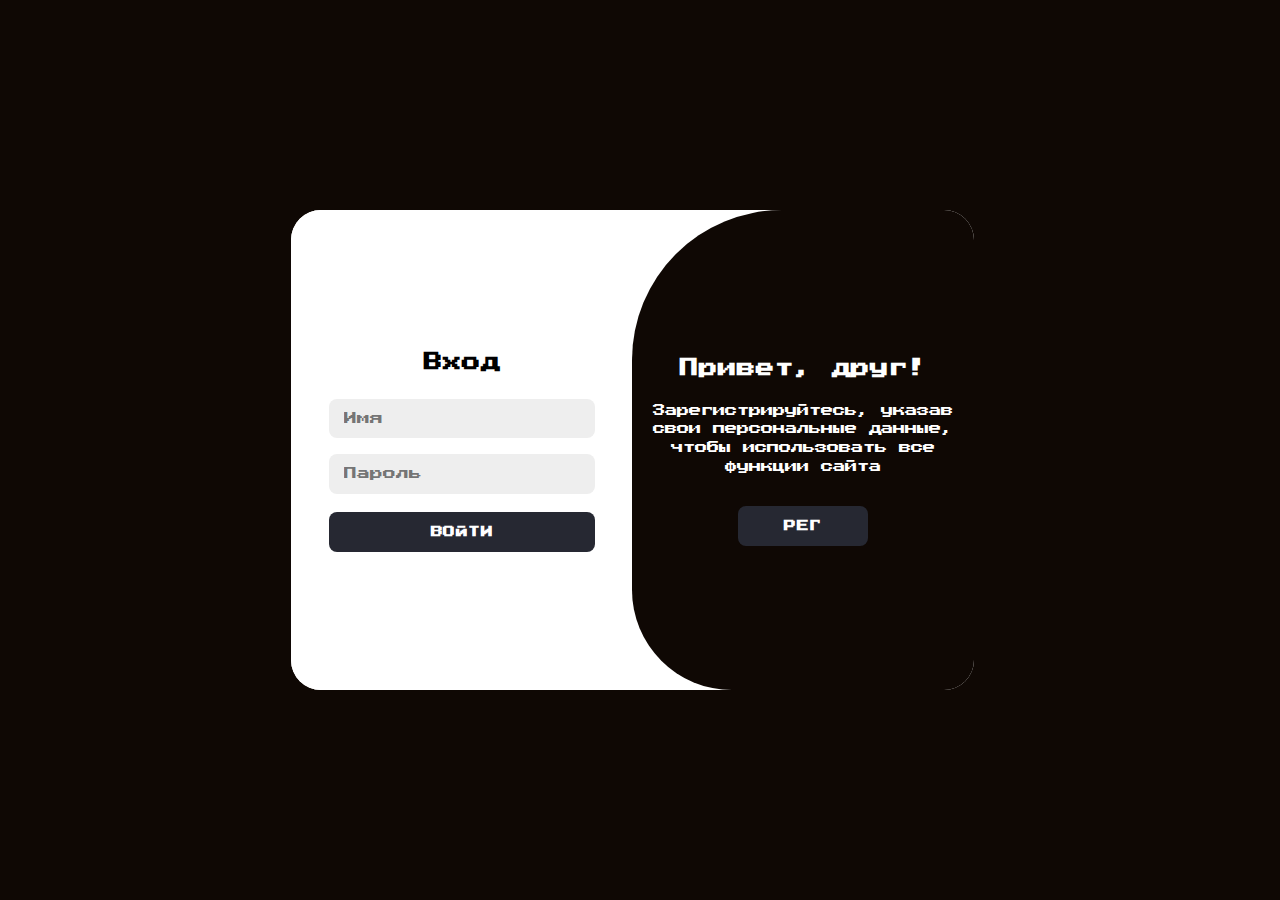
<file: oldform_index.html>
<!DOCTYPE html>
<html lang="en">
<head>
    <meta charset="UTF-8">
    <meta name="viewport" content="width=device-width, initial-scale=1.0">
    <title>FORMA</title>
    <link rel="stylesheet" href="./style/form.css">
</head>
<body>
    <div class="forma">
        <div class="container" id="container-form">
            <div class="form-container sign-up">
                <form method="post" action="./api/register.php">
                    <h1>Регистрация</h1>
                    <input type="text" placeholder="Имя" name="login">
                    <input type="password" placeholder="Пароль" name="pass">
                    <button style="width: 100%;">Рег</button>
                </form>
            </div>
            <div class="form-container sign-in">
                <form method="post" action="./api/login.php">
                    <h1>Вход</h1>
                    <input type="text" placeholder="Имя" name="login">
                    <input type="password" placeholder="Пароль" name="pass">
                    <button style="width: 100%;">Войти</button>
                </form>
            </div>
            <div class="toggle-container">
                <div class="toggle">
                    <div class="toggle-panel toggle-left">
                        <h1>Добро пожаловать обратно!<h1>
                        <p style="font-size: 14px;">Введите свои персональные данные, чтобы использовать все функции сайта</p>
                        <button class="hidden-form" id="login">Войти</button>
                    </div>
                    <div class="toggle-panel toggle-right">
                        <h1>Привет, друг!</h1>
                        <p>Зарегистрируйтесь, указав свои персональные данные, чтобы использовать все функции сайта</p>
                        <button class="hidden-form" id="register">Рег</button>
                    </div>
                </div>
            </div>
        </div>
    </div>
    <script>
        const container = document.getElementById('container-form');
        const registerBtn = document.getElementById('register');
        const loginBtn = document.getElementById('login');
    
        registerBtn.addEventListener('click', () => {
            container.classList.add("active");
        });
    
        loginBtn.addEventListener('click', () => {
            container.classList.remove("active");
        });
    </script>
</body>
</html>
</file>
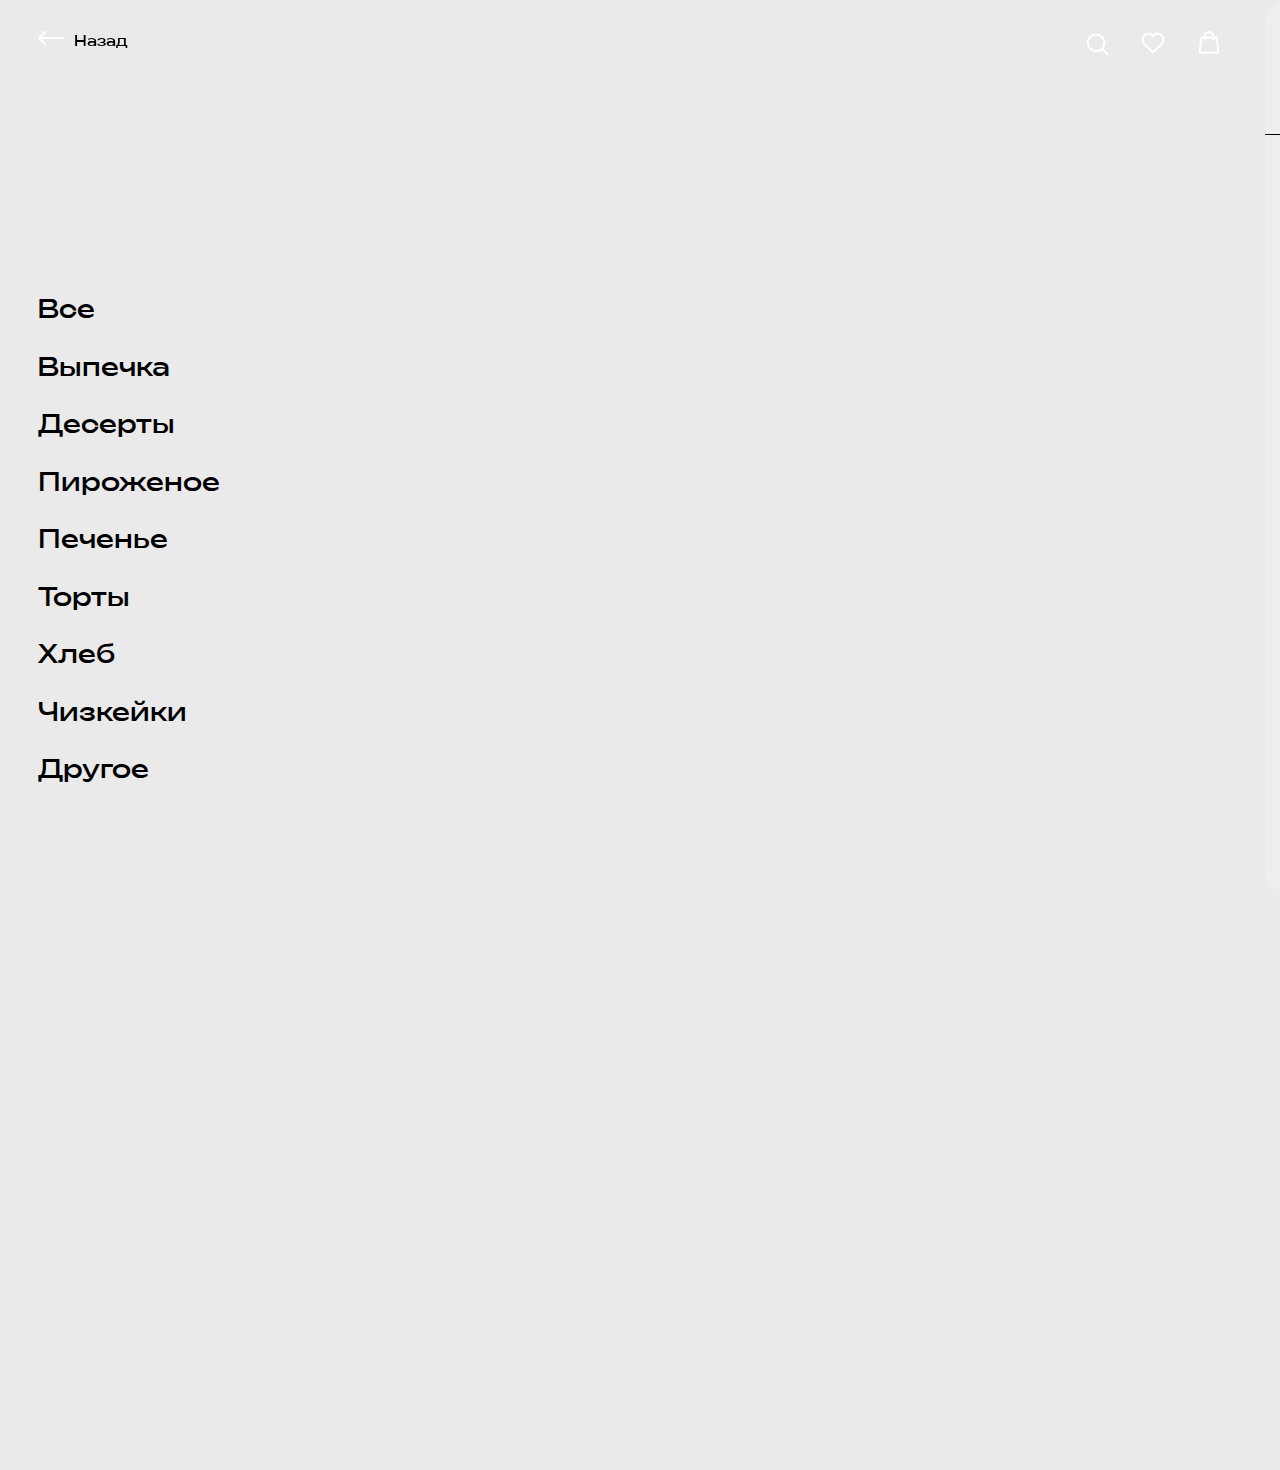
<file: api/catalog.html>
<!DOCTYPE html>
<html lang="en">
<head>
    <meta charset="UTF-8">
    <meta name="viewport" content="width=device-width, initial-scale=1.0">
    <title>KREM CATALOG</title>
    <link rel="stylesheet" href="../style.css">
</head>
<body>
    <header class="header">
        <div class="header__row">
            <a class="back" onclick="window.history.back()">
                <svg width="26" height="16" viewBox="0 0 26 16" fill="none" xmlns="http://www.w3.org/2000/svg">
                    <path d="M0.292893 7.3029C-0.097631 7.69342 -0.0976311 8.32659 0.292893 8.71711L6.65685 15.0811C7.04738 15.4716 7.68054 15.4716 8.07107 15.0811C8.46159 14.6906 8.46159 14.0574 8.07107 13.6669L2.41421 8.01001L8.07107 2.35315C8.46159 1.96263 8.46159 1.32946 8.07107 0.93894C7.68054 0.548416 7.04738 0.548416 6.65685 0.93894L0.292893 7.3029ZM26 8.01001L26 7.01001L1 7.01001L1 8.01001L1 9.01001L26 9.01001L26 8.01001Z" fill="white" />
                </svg>
                <p>Назад</p>
            </a>
            <div class="header__menu">
          <ul class="header__menu-list">
            <li class="liheader__menu-item">
              <button type="button">
                <svg width="24" height="24" viewBox="0 0 24 24" fill="none" xmlns="http://www.w3.org/2000/svg">
                  <path
                    d="M4.88377 17.5791C8.0373 20.9808 13.3513 21.1819 16.7529 18.0284C20.1546 14.8748 20.3557 9.56082 17.2022 6.15919C14.0486 2.75757 8.73462 2.55644 5.33299 5.70997C1.93136 8.8635 1.73024 14.1775 4.88377 17.5791Z"
                    stroke="white"
                    stroke-width="2.18182"
                  />
                  <path d="M17.9062 18.5454L22.1489 22.7881" stroke="white" stroke-width="2.18182" stroke-linecap="round" />
                </svg>
              </button>
            </li>
            <li class="liheader__menu-item">
              <button type="button" onclick="openSidebar()">
                <svg width="24" height="22" viewBox="0 0 24 22" fill="none" xmlns="http://www.w3.org/2000/svg">
                  <path
                    fill-rule="evenodd"
                    clip-rule="evenodd"
                    d="M20.7602 3.48801C23.0395 5.76726 23.0395 9.46262 20.7602 11.742L12.7708 19.7312C12.3448 20.1572 11.6541 20.1572 11.2281 19.7312L3.23874 11.742C0.959484 9.46262 0.959483 5.76726 3.23874 3.48801C5.51799 1.20875 9.2134 1.20875 11.4926 3.48801L11.9995 3.99482L12.5063 3.48801C14.7855 1.20875 18.481 1.20875 20.7602 3.48801Z"
                    stroke="white"
                    stroke-width="2.18182"
                    stroke-linecap="round"
                  />
                </svg>
              </button>
            </li>
            <li class="liheader__menu-item">
              <button type="button">
                <svg width="24" height="24" viewBox="0 0 24 24" fill="none" xmlns="http://www.w3.org/2000/svg">
                  <path
                    d="M4.01453 7.53839C4.0652 6.97612 4.53649 6.54541 5.10103 6.54541H18.8993C19.4638 6.54541 19.9351 6.97612 19.9857 7.53839L21.1657 20.6293C21.2232 21.2679 20.7203 21.8181 20.0792 21.8181H3.92107C3.27991 21.8181 2.77701 21.2679 2.83457 20.6293L4.01453 7.53839Z"
                    stroke="white"
                    stroke-width="1.96364"
                  />
                  <path
                    d="M16.364 9.81822V5.45458C16.364 3.04461 14.4103 1.09094 12.0004 1.09094C9.59038 1.09094 7.63672 3.04461 7.63672 5.45458V9.81822"
                    stroke="white"
                    stroke-width="2.01818"
                  />
                </svg>
              </button>
            </li>
          </ul>
        </div>
        </div>
    </header>
    <main>
        <div id="sidebar" class="sidebar">
            <div class="sidebar__row">
            <div class="sidebar__row-header">
                <h2>Избранное</h2>
                <div class="closeMenu" id="closeMenu" role="button" tabindex="0" aria-label="Закрыть меню">
                <span></span>
                <span></span>
                </div>
            </div>
                <ul id="favorites-list">
                    
                </ul>
            </div>
        </div>
        <div class="KREM__CATALOG">
            <aside class="sidenav">
                <a href="#all">Все</a>
                <a href="#boob">Выпечка</a>
                <a href="#">Десерты</a>
                <a href="#">Пироженое</a>
                <a href="#">Печенье</a>
                <a href="#">Торты</a>
                <a href="#">Хлеб</a>
                <a href="#">Чизкейки</a>
                <a href="#">Другое</a>
            </aside>
            <div class="catalog__item-grid">
                <ul class="catalog__item-list">
                </ul>
            </div>
        </div>
    </main>
    <script src="../SCRIPTS/main.js"></script>
</body>
</html>
</file>
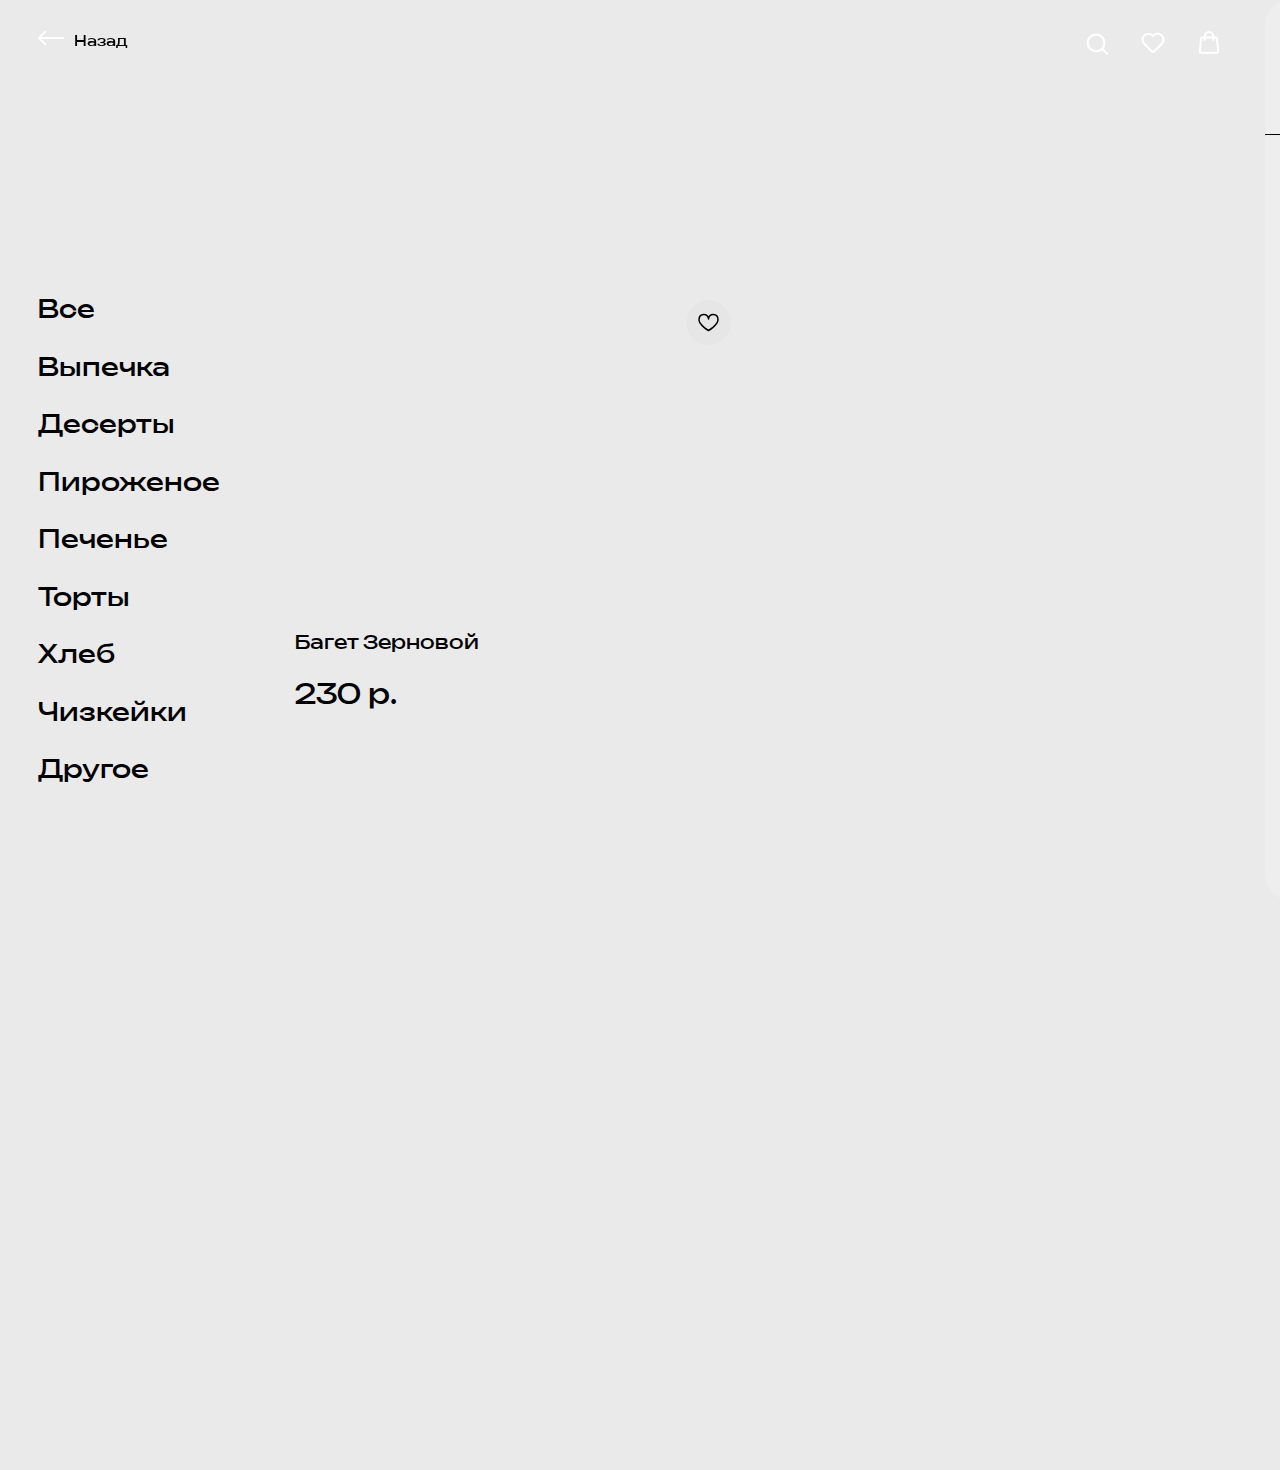
<file: html/catalog.html>
<!DOCTYPE html>
<html lang="en">
<head>
    <meta charset="UTF-8">
    <meta name="viewport" content="width=device-width, initial-scale=1.0">
    <title>KREM CATALOG</title>
    <link rel="stylesheet" href="../style.css">
</head>
<body>
    <header class="header">
        <div class="header__row">
            <a class="back" onclick="window.history.back()">
                <svg width="26" height="16" viewBox="0 0 26 16" fill="none" xmlns="http://www.w3.org/2000/svg">
                    <path d="M0.292893 7.3029C-0.097631 7.69342 -0.0976311 8.32659 0.292893 8.71711L6.65685 15.0811C7.04738 15.4716 7.68054 15.4716 8.07107 15.0811C8.46159 14.6906 8.46159 14.0574 8.07107 13.6669L2.41421 8.01001L8.07107 2.35315C8.46159 1.96263 8.46159 1.32946 8.07107 0.93894C7.68054 0.548416 7.04738 0.548416 6.65685 0.93894L0.292893 7.3029ZM26 8.01001L26 7.01001L1 7.01001L1 8.01001L1 9.01001L26 9.01001L26 8.01001Z" fill="white" />
                </svg>
                <p>Назад</p>
            </a>
            <div class="header__menu">
          <ul class="header__menu-list">
            <li class="liheader__menu-item">
              <button type="button">
                <svg width="24" height="24" viewBox="0 0 24 24" fill="none" xmlns="http://www.w3.org/2000/svg">
                  <path
                    d="M4.88377 17.5791C8.0373 20.9808 13.3513 21.1819 16.7529 18.0284C20.1546 14.8748 20.3557 9.56082 17.2022 6.15919C14.0486 2.75757 8.73462 2.55644 5.33299 5.70997C1.93136 8.8635 1.73024 14.1775 4.88377 17.5791Z"
                    stroke="white"
                    stroke-width="2.18182"
                  />
                  <path d="M17.9062 18.5454L22.1489 22.7881" stroke="white" stroke-width="2.18182" stroke-linecap="round" />
                </svg>
              </button>
            </li>
            <li class="liheader__menu-item">
              <button type="button" onclick="openSidebar()">
                <svg width="24" height="22" viewBox="0 0 24 22" fill="none" xmlns="http://www.w3.org/2000/svg">
                  <path
                    fill-rule="evenodd"
                    clip-rule="evenodd"
                    d="M20.7602 3.48801C23.0395 5.76726 23.0395 9.46262 20.7602 11.742L12.7708 19.7312C12.3448 20.1572 11.6541 20.1572 11.2281 19.7312L3.23874 11.742C0.959484 9.46262 0.959483 5.76726 3.23874 3.48801C5.51799 1.20875 9.2134 1.20875 11.4926 3.48801L11.9995 3.99482L12.5063 3.48801C14.7855 1.20875 18.481 1.20875 20.7602 3.48801Z"
                    stroke="white"
                    stroke-width="2.18182"
                    stroke-linecap="round"
                  />
                </svg>
              </button>
            </li>
            <li class="liheader__menu-item">
              <button type="button">
                <svg width="24" height="24" viewBox="0 0 24 24" fill="none" xmlns="http://www.w3.org/2000/svg">
                  <path
                    d="M4.01453 7.53839C4.0652 6.97612 4.53649 6.54541 5.10103 6.54541H18.8993C19.4638 6.54541 19.9351 6.97612 19.9857 7.53839L21.1657 20.6293C21.2232 21.2679 20.7203 21.8181 20.0792 21.8181H3.92107C3.27991 21.8181 2.77701 21.2679 2.83457 20.6293L4.01453 7.53839Z"
                    stroke="white"
                    stroke-width="1.96364"
                  />
                  <path
                    d="M16.364 9.81822V5.45458C16.364 3.04461 14.4103 1.09094 12.0004 1.09094C9.59038 1.09094 7.63672 3.04461 7.63672 5.45458V9.81822"
                    stroke="white"
                    stroke-width="2.01818"
                  />
                </svg>
              </button>
            </li>
          </ul>
        </div>
        </div>
    </header>
    <main>
        <div id="sidebar" class="sidebar">
            <div class="sidebar__row">
            <div class="sidebar__row-header">
                <h2>Избранное</h2>
                <div class="closeMenu" id="closeMenu" role="button" tabindex="0" aria-label="Закрыть меню">
                <span></span>
                <span></span>
                </div>
            </div>
                <ul id="favorites-list">
                    
                </ul>
            </div>
        </div>
        <div class="KREM__CATALOG">
            <aside class="sidenav">
                <a href="#all">Все</a>
                <a href="#boob">Выпечка</a>
                <a href="#">Десерты</a>
                <a href="#">Пироженое</a>
                <a href="#">Печенье</a>
                <a href="#">Торты</a>
                <a href="#">Хлеб</a>
                <a href="#">Чизкейки</a>
                <a href="#">Другое</a>
            </aside>
            <div class="catalog__item-grid">
                <ul class="catalog__item-list">
                        <li class="catalog__item">
                            <a href="./product.html">
                                <div class="catalog__position">
                                    <div class="favorites">
                                        <div class="favorites__bg">
                                            <svg class="svg" width="21" height="19" viewBox="0 0 21 19" fill="none">
                                                <path d="M20 6.82647C20 11.9974 10.5 17.5 10.5 17.5C10.5 17.5 1 11.9974 1 6.82647C1 -0.194364 10.5 -0.099555 10.5 6.07947C10.5 -0.099555 20 -0.00712395 20 6.82647Z" 
                                                    stroke="black" 
                                                    stroke-width="1.5" 
                                                    stroke-linejoin="round" />
                                            </svg>
                                        </div>
                                    </div>
                                </div>
                                <p>Багет Зерновой</p>
                                <p>230 р.</p>
                            </a>
                        </li>
                </ul>
            </div>
        </div>
    </main>
    <script src="../SCRIPTS/main.js"></script>
</body>
</html>
</file>
<file: style.css>
@font-face {
  font-family: 'Bounded';
  src: url(../fonts/BOUNDED-REGULAR.TTF);
  font-display: swap;
}

:root {
 --font-family: 'Bounded';

 --color-white: #000000;
 --color-orange: #ff9900;

 --background-color-black: #eaeaea;
 --background-color-orange: #f90;

 --border-orange: 1px solid #f90;

 --padd-x: clamp(20px, 2.94vw, 40px);
}
body {
 font-family: var(--font-family);
 font-weight: 400;
 font-size: 14px;
 line-height: 176%;
 background-color: var(--background-color-black);
}
button {
  background-color: transparent;
  border: none;
  cursor: pointer;
}
.button {
 display: inline-flex;
 align-items: center;
}
.container {
 max-width: 1360px;
 margin: 0 auto;
}
.catalog__item-position,
.catalog__position {
  width: 100%;
  height: 22.39vw;
  min-height: 320px;
  -position: center;
  -repeat: no-repeat;

  -size: cover;
  display: flex;
  justify-content: flex-end;
}

.taste1{
  background-image: url(../IMAGE/section3/Image.webp);
}
.taste2{
  background-image: url(../IMAGE/section3/cheesecake.webp);
}
.taste3{
  background-image: url(../IMAGE/section3/rogal.webp);
}
.taste4{
  background-image: url(../IMAGE/section3/rosan.webp);
}

h1 {
  color: white;
}

h2 {
  color: #000000;
}

h3 {
  color: white;
}

h4 {
  color: white;
}

h5 {
  color: white;
}

h6 {
  color: white;
}

.title_text {
  text-align: center;
  justify-content: center;
  align-items: center;
  max-width: 100%;
  margin-bottom: 50px;
  color: #ffa500;
}





/**
  Нормализация блочной модели
 */
*,
::before,
::after {
  box-sizing: border-box;
}

/**
  Убираем внутренние отступы слева тегам списков,
  у которых есть атрибут class
 */
:where(ul, ol):where([class]) {
  padding-left: 0;
}

/**
  Убираем внешние отступы body и двум другим тегам,
  у которых есть атрибут class
 */
body,
:where(blockquote, figure):where([class]) {
  margin: 0;
}

/**
  Убираем внешние отступы вертикали нужным тегам,
  у которых есть атрибут class
 */
:where(
  h1,
  h2,
  h3,
  h4,
  h5,
  h6,
  p,
  ul,
  ol,
  dl
){
  margin-block: 0;
}

:where(dd[class]) {
  margin-left: 0;
}

:where(fieldset[class]) {
  margin-left: 0;
  padding: 0;
  border: none;
}

/**
  Убираем стандартный маркер маркированному списку,
  у которого есть атрибут class
 */
:where(ul[class]) {
  list-style: none;
}

:where(address[class]) {
  font-style: normal;
}

/**
  Обнуляем вертикальные внешние отступы параграфа,
  объявляем локальную переменную для внешнего отступа вниз,
  чтобы избежать взаимодействие с более сложным селектором
 */
p {

  margin-block: 0;
}


/**
  Упрощаем работу с изображениями и видео
 */
img,
video {
  display: block;
  max-width: 100%;
  height: auto;
}

a {
  text-decoration: none;
}

/**
  Наследуем свойства шрифт для полей ввода
 */
input,
textarea,
select,
button {
  font: inherit;
}

html {
  /**
    Пригодится в большинстве ситуаций
    (когда, например, нужно будет "прижать" футер к низу сайта)
   */
  height: 100%;
  /**
    Убираем скачок интерфейса по горизонтали
    при появлении / исчезновении скроллбара
   */
  scrollbar-gutter: stable;
}

/**
  Плавный скролл
 */
html,
:has(:target) {
  scroll-behavior: smooth;
}

body {
  /**
    Пригодится в большинстве ситуаций
    (когда, например, нужно будет "прижать" футер к низу сайта)
   */
  min-height: 100%;
  /**
    Унифицированный интерлиньяж
   */
  line-height: 1.5;
}

/**
  Нормализация высоты элемента ссылки при его инспектировании в DevTools
 */
a:where([class]) {
  display: inline-flex;
}

/**
  Курсор-рука при наведении на элемент
 */
button,
label {
  cursor: pointer;
}

/**
  Чиним баг задержки смены цвета при взаимодействии с svg-элементами
 */
svg * {
  transition-property: fill, stroke;
}

/**
  Приведение рамок таблиц в классический 'collapse' вид
 */
:where(table) {
  border-collapse: collapse;
  border-color: currentColor;
}




.back {
  display: flex;
  column-gap: 10px;
  color:black;
  cursor: pointer;
}
.header {
 display: inline-flex;
 align-items: center;
 height: 90px;
 width: 100%;
 position: sticky;
 top: 0;
 z-index: 1000;
 backdrop-filter: blur(2px);
}
.header__row {
 width: 100%;
 display: flex;
 justify-content: space-between;
 padding-inline: var(--padd-x);
}
.header__logo a {
 text-decoration: none;
}
.header__menu {
 display: flex;
 align-items: center;
 column-gap: 50px;
}
.header__menu-list {
 display: flex;
 align-items: center;
 column-gap: 20px;
 color: black;
}
.header__burger-menu {
 width: 28px;
 height: 12px;
 display: flex;
 flex-direction: column;
 justify-content: space-between;
 cursor: pointer;
}
.header__burger-menu span {
 width: 100%;
 height: 3px;
 background-color: #000000;
 transition: all 0.3s ease;
 transform-origin: center;
 display: block;
}
.header__burger-menu.active span:nth-child(1) {
 transform: rotate(45deg) translate(2px, 4px);
}
.header__burger-menu.active span:nth-child(2) {
 transform: rotate(-45deg) translate(3px, -4px);
}
.sidebar {
    position: fixed;
    top: 0;
    right: 0;
    width: 560px;
    height: 100%;
    background: rgba(255, 255, 255, 0.2);
    backdrop-filter: blur(5px);
    border: rgba(0, 0, 0, 0.5);
    border-width: 2px;
    border-radius: 25px;
    transform: translateX(100%);
    transition: transform 0.3s ease;
    z-index: 1000;
    color: #000000;
}
@media(max-width: 560px) {
  .sidebar {
    width: 100%;
  }
}
.delete__button, .payment__button{
  background-color: rgba(0, 0, 0, 0.2);
  border: 2px solid rgba(255, 153, 0, 0.5);
  border-radius: 30px;
  height: 40px;
  padding-inline: 35px;
  transition: 0.3s ease-in-out;
  color: rgb(0, 0, 0);
  font-size: 20px;

  backdrop-filter: blur(15px);
}

.sidebar.open {
    transform: translateX(0);
}
.sidebar__row-header{
  display: flex;
  justify-content: space-between;
  align-items: center;
  padding: 40px;
  border-bottom: 1px solid #000;
  
}

.sidebar__row-header h2 {
  color: #000000;
}
.closeMenu {
  width: 45px;
  aspect-ratio: 1;
  display: flex;
  flex-direction: column;
  justify-content: center;
  row-gap: 6px;
  cursor: pointer;
}
.closeMenu span {
  width: 100%;
  height: 3px;
  background-color: #000000;
}
.menu-overlay {
 position: fixed;
 top: 0;
 left: 0;
 width: 100vw;
 height: 100%;
 background-color: var(--background-color-black);
 display: flex;
 flex-direction: column;
 justify-content: center;
 align-items: center;
 opacity: 0;
 pointer-events: none;
 transform: translateX(100%);
 transition: transform 0.3s ease, opacity 0.3s ease;
 z-index: 100;
}
.menu-overlay.active {
 opacity: 1;
 pointer-events: auto;
 transform: translateX(0);
}
.menu-overlay nav ul {
 display: flex;
 flex-direction: column;
 row-gap: 20px;
 text-align: center;
}
.menu-overlay nav ul li {
 margin: 1em 0;
}
.menu-overlay nav ul li a {
 position: relative;
 display: inline-block;
 font-size: 2em;
 color: #000000;
 text-decoration: none;
 padding-bottom: 4px;
 transition: color 0.3s ease;
}
.menu-overlay nav ul li a::after,
.sidenav a::after {
 content: "";
 position: absolute;
 bottom: 0;
 left: 0;
 height: 1px;
 width: 0;
 background-color: #ffa500; /* orange */
 transition: width 0.2s ease;
}
.menu-overlay nav ul li a:hover,
.menu-overlay nav ul li a:focus,
.sidenav a:hover,
.sidenav a:focus {
 color: #ffa500;
}
.menu-overlay nav ul li a:hover::after,
.menu-overlay nav ul li a:focus::after,
.sidenav a:hover::after,
.sidenav a:focus::after {
 width: 100%;
}
.banner {
 height: 100vh;
 opacity: 50%;
}
.banner__row {
 width: 100%;
 height: 100%;
 background: url(./IMAGE/section1/image16.webp);
 background-size: cover;
}
.about {
 color: var(--color-white);
 padding-top: clamp(50px, 10.41vw, 200px);
}
.about__column {
 display: flex;
 justify-content: space-between;
 padding-inline: var(--padd-x);
 column-gap: clamp(20px, 7.03vw, 135px);
}
.about__image {
 max-width: 614px;
}
.about__image img {
 width: clamp(300px, 31.97vw, 614px);
 height: auto;
}
.about__text {
 display: flex;
 flex-direction: column;
 font-size: 16px;
}
.about__text p:nth-child(1) {
 color: var(--color-orange) !important;
}
.about__column button {
  display: none;
}
.about__text h1 {
 font-weight: 600;
 font-size: clamp(32px, 4.65vw, 67px);
 line-height: 106%;
 padding-top: 35px;
}
.about__text p:nth-child(3) {
  max-width: 611px;
 font-weight: 100;
 line-height: 276%;
 padding-top: clamp(35px, 3.38vw, 65px);
  /* height: 200px;
  overflow: hidden;
	text-overflow: ellipsis;
	display: -webkit-box;
	-webkit-line-clamp: 4;
	-webkit-box-orient: vertical; */
}
.catalog {
 margin-top: 100px;
 color: var(--color-white);
}
.catalog__grid {
 padding-inline: var(--padd-x);
}
.catalog__grid h1 {
  margin: 50px 0 20px 0;
}
.catalog__list {
 display: grid;
 grid-template-columns: repeat(2, 1fr);
 grid-column-gap: 40px;
 grid-row-gap: 40px;
 max-width: 1360px;
}
.catalog__item {
 display: flex;
 flex-direction: column;
 row-gap: 20px;
 cursor: pointer;
}
.catalog__position
.catalog__item p:nth-child(2) {
 font-size: 21px;
 line-height: 137%;
}
.catalog__item p:nth-child(3) {
 font-size: 32px;
 line-height: 135%;
}
.catalog__position {
  min-width: 320px;
  min-height: 430px;
}
.favorites {
  max-height: 65px;
}
.favorites:hover,
.catalog__item-favorites {
 opacity: 100;
}
.favorites__bg,
.catalog__item-favoritesbg {
 border-radius: 50%;
 background: rgba(219, 219, 219, 0.26);
 display: flex;
 justify-content: center;
 align-items: center;
 width: 45px;
 aspect-ratio: 1;
 border: none;
 z-index: 1000;
 margin: 10px;
 cursor: pointer;
 transition: 0.3s ease-in-out;
}
.favorites__bg:hover,
.catalog__item-favoritesbg:hover {
 background: rgba(219, 219, 219);
}
.favorites__bg:hover .svg,
.catalog__item-favoritesbg:hover .svg {
 fill: #000;
}
.favorites-active svg path{
    fill: black; 
}
.favorites-active .favorites__bg {
  background: rgba(219, 219, 219);
}
.favorite-item {
    width: 100%;
    display: flex;
    justify-content: space-between;
    align-items: center;
}
.catalog__button {
 display: flex;
 justify-content: center;
 margin-top: 50px;
}
.catalog__button button,
.about__column button {
 border: 1px solid #f90;
 border-radius: 30px;
 height: 74px;
 padding-inline: 82px;
 font-weight: 500;
 font-size: 17px;
 line-height: 155%;
 color: var(--color-white);
 transition: 0.3s ease-in-out;
}
.catalog__button button:hover,
.delivery__list-bottom button:hover,
.about__column button:hover,
.sidebar button:hover{
  border: 2px solid rgba(0, 0, 0, 0.2);
  background-color: var(--background-color-orange);
  color: #ffffff;
}
.preface {
  margin-top: 120px;
}
.preface__container {
  max-width: 1110px;
  padding-inline: var(--padd-x);
}
.preface__title h1 {
  font-weight: 400;
  font-size: clamp(24px, 5.55vw, 80px);
  line-height: 124%;
  letter-spacing: 0.01em;
  color: var(--color-white);
}
.preface__row {
  margin-top: 100px;
  display: flex;
  justify-content: space-between;
  align-items: center;
}
.preface__row-left {
  display: flex;
  column-gap: clamp(30px, 6.94vw, 100px);
}
.preface__row-left p {
  font-size: 15px;
  line-height: 165%;
  color: var(--color-white);
}
.delivery {
  color: var(--color-white);
  padding-inline: var(--padd-x);
}
.delivery__container {
  border: 1px solid #f90;
  border-radius: 20px;
  background-image: url(./IMAGE/section1/image16.webp);
  
  padding: 40px;
  color: white;
}
.delivery__list {
  color: white;
}
.delivery__list-top {
  display: flex;
  justify-content: space-between;
  gap: 150px;
}
.delivery-text__left {
  display: flex;
  flex-direction: column;
  row-gap: 50px;
  color: white;
  background-color: rgba(0, 0, 0, 0.2);
  border: 2px solid rgba(0, 0, 0, 0.2);
  padding-inline: clamp(10px, 5.55vw, 80px);
  backdrop-filter: blur(15px);
  border-radius: 20px;
  padding: 30px;
}

.delivery-text__left h2, .delivery-text__left h3{
    color: #fff;
}
.delivery-text__left p {
  line-height: 175%;
  color: var(--color-orange) !important;
}
.delivery-text__left h1 {
  font-size: clamp(30px, 4.58vw, 66px);
  line-height: 109%;
  letter-spacing: 0.01em;
}
.delivery-text__right {
  max-width: 508px;
  padding-inline: clamp(10px, 5.55vw, 80px);
  backdrop-filter: blur(15px);
  border-radius: 20px;
  background-color: rgba(0, 0, 0, 0.2);
  border: 2px solid rgba(0, 0, 0, 0.2);
  padding: 30px;
}
.delivery-text__right p {
  height: 200px;
  font-size: 18px;
}
.delivery__list-bottom {
  margin-top: 100px;
  margin-bottom: 50px;
  display: flex;
  flex-direction: column;
}
.delivery-button button {
  background-color: rgba(0, 0, 0, 0.2);
  border: 2px solid rgba(255, 153, 0, 0.5);
  border-radius: 30px;
  height: 55px;
  padding-inline: 70px;
  transition: 0.3s ease-in-out;
  color: white;
  font-size: 20px;

  backdrop-filter: blur(15px);

}
.delivery__list-bottom svg {
  margin-left: auto;
  animation: svgRight 20s ease-in-out infinite;
}



/* для мобилки */


@media (max-width: 499px){

  .delivery-text__left h2, .delivery-text__left h3{
    font-size: 25px;
  }

  .delivery-text__right p{
    font-size: 19px;
  }

  .delivery-text__right{
    height: 575px;
  }
  .delivery__list-top{
    justify-content: space-between;
    gap:50px;
  }

  .comp{
    display: none;
  }
}


@media (min-width: 500px){
  .mobile{
    display: none;
  }
  .catalog{
    margin-left: 240px;
    margin-right: 40px;
  }
}














/* для анимашки */

@keyframes svgRight {
  0% {
    transform: rotate(0deg);
  }
  50% {
    transform: rotate(360deg);
  }
  100% {
    transform: rotate(0deg);
  }
}
.video {
  margin-top: 100px;
  padding-inline: var(--padd-x);
}
.video__container {
  max-width: 1360px;
  height: clamp(200px, 38.19vw, 550px);
  background: url(./IMAGE/section6/dialog.webp);
  background-size: cover;
  background-repeat: no-repeat;
  display: flex;
  justify-content: center;
  align-items: center;
  border-radius: 24px;
  cursor: pointer;
}
.video__bg {
  display: flex;
  position: relative;
}
.video__bg svg {
  animation: svgRight 20s ease-in-out infinite;
}
.video__bg img {
  width: 45px;
  aspect-ratio: 1;
  position: absolute;
  top: 50%;
  left: 50%;
  transform: translate(-50%, -50%);
}
.footer {
  width: 100%;
  margin-top: 200px;
}
.footer__row {  
  padding-inline: var(--padd-x);
}
.footer-top {
  display: flex;
  justify-content: space-between;
  column-gap: 20px;
}
.footer-top__start {
  display: flex;
  flex-direction: column;
  row-gap: 30px;
}
.footer__info-list {
  display: flex;
  flex-direction: column;
  row-gap: 5px;
}
.footer__info-item p {
  font-weight: 300;
  line-height: 105%;
  color: var(--color-white) !important;
  opacity: 0.65;
}
.footer__info-item p::first-line {
  font-weight: 700;
}
.footer-top__center {
  display: flex;
  column-gap: clamp(50px, 6.94vw, 100px);
}
.ulfooter__menu-list,
.ulfooter__useful-list {
  display: flex;
  flex-direction: column;
  row-gap: 7px;
}
.ulfooter__menu-list p,
.ulfooter__useful-list p,
.footer-top__start p:nth-child(1) {
  font-size: 16px;
  line-height: 156%;
  letter-spacing: 0.06em;
  color: var(--color-orange);
}
.footer__menu-item a,
.footer__useful-item a {
  text-decoration: none;
  font-weight: 300;
  line-height: 164%;
  color: var(--color-white);
}
.footer-top__end {
  display: flex;
  flex-direction: column;
  row-gap: 10px;
}
.footer-bottom {
  display: flex;
  justify-content: space-between;
  align-items: center;
  margin-top: 100px;
}
.footer-bottom__start {
  display: flex;
  align-items: center;
  column-gap: 22px;
}
.footer-bottom__start a {
  text-decoration: none;
  font-weight: 300;
  line-height: 188%;
  color: var(--color-white);
}
.line {
  width: 20px;
  height: 1px;
  background: #fff;
  transform: rotate(-90deg);
  opacity: 0.55;
}
.footer-bottom__end {
  display: flex;
  align-items: center;
  column-gap: 10px;
}

/* catalog */
.KREM__CATALOG {
  margin-top: 100px;
  display: flex;
}
.sidenav {
  height: 100vw; 
  max-width: 300px;
  display: flex;
  flex-direction: column;
  row-gap: 20px;
  padding-top: 100px;
}
.sidenav a {
  padding-inline: var(--padd-x);
  text-decoration: none;
  font-size: 25px;
  color: var(--color-white);
  position: relative;
  transition: color 0.3s ease;
}
.catalog__position {
  width: 100%;
  height: 22.39vw;
  min-height: 320px;
  background-position: center;
  background-repeat: no-repeat;
  background-size: cover;
  display: flex;
  justify-content: flex-end;
  border-radius: 20px;
}
.catalog__item a {
  text-decoration: none;
  display: flex;
  flex-direction: column;
  row-gap: 20px;
  color: var(--color-white);
}
.catalog__item-grid {
  margin-top: 100px;
  width: 100%;
  padding-inline: var(--padd-x);
}
.catalog__item p:nth-child(2) {
  font-size: clamp(18px, 1.45vw, 21px);
  line-height: 137%;
 }
 .catalog__item p:nth-child(3) {
  font-size: clamp(24px, 2.22vw, 32px);
  line-height: 135%;
 }
.catalog__item-list {
  display: grid;
  grid-template-columns: repeat(3, 1fr);
  column-gap: 40px;
  row-gap: 40px;
}

@media (max-width: 1440px) {
 .delivery__list-top {
  flex-direction: column;
 }
 .catalog__item-list {
  grid-template-columns: repeat(2, 1fr);
 }
}
@media (max-width: 1023px) {
  .KREM__CATALOG {
    flex-direction: column;
  }
  .sidenav {
    max-width: 100%;
    flex-direction: row;
    height: auto;
    flex-wrap: wrap;
    justify-content: center;
  }
  .about__text p:nth-child(3) {
    overflow: hidden;
    text-overflow: ellipsis;
    display: -webkit-box;
    -webkit-line-clamp: 4;
    -webkit-box-orient: vertical;
}
.about__column button {
  display: block;
}
.about__image {
  display: none;
}
 .about__column {
  flex-direction: column;
  row-gap: 50px;
 }
 .about__text h1,
 .about__text p:nth-child(3) {
  padding-top: 20px;
 }
 .catalog__position,
 .about__text {
  width: 100%;
 }
 .catalog__list {
  grid-template-columns: repeat(1, 1fr);
 }
  .footer-top__center,
 .footer-bottom {
  flex-direction: column;
  justify-content: space-between;
  align-items: flex-start;
  row-gap: 50px;
 }
 .preface__row-left,
 .footer-bottom__start {
  flex-direction: column;
  align-items: flex-start;
  row-gap: 15px;
 }
 .line {
  transform: rotate(0deg);
 }
}
@media (max-width: 600px) {
  .catalog__item-list {
  grid-template-columns: repeat(1, 1fr);
 }
 .menu-overlay {
  top: 50px;
  height: calc(100vh - 50px);
 }
 .menu-overlay nav ul li a {
  font-size: 1.6em;
 }
 .delivery__list {
  margin-top: 30px;
 }
 .delivery__list-bottom {
  flex-direction: column-reverse;
  row-gap: 50px;
  margin-top: 50px;
  margin-bottom: 30px;
 }
 .video__bg svg:nth-child(1) {
  width: 70px;
 }
 .video__bg svg:nth-child(2) {
  width: 15px;
 }
 .footer-top {
  flex-wrap: wrap;
 }
 .footer-top:after {
  content:'';
  width:100%;
  order:0;
 }
 .footer-top__end,
 .footer-bottom {
  order: 1;
  margin-top: 50px;
 }
  .footer-top__end {
    flex-direction: row;
    column-gap: 20px;
  }
}
@media (max-width: 460px) {
  .footer-top__center {
    margin-top: 50px;
  }
}

h1 {
  color:black;
  font-size: 48px;
}

h2 {
  color:black;
  font-size: 36px;
}

h3 {
  color:black;
  font-size: 32px;
}

h4 {
  color:black;
  font-size: 24px;
}

h5 {
  color:black;
}

h6 {
  color:black;
}*/

.title_text h1 {
  text-align: center;
  justify-content: center;
  align-items: center;
  max-width: 100%;
  margin-bottom: 50px;
  color: #ffa500;
}

/* Добавьте в ваш CSS файл */
.cart-item {
    display: flex;
    align-items: center;
    padding: 15px;
    border-bottom: 1px solid #eee;
}

.cart-item__image {
    width: 80px;
    height: 80px;
    margin-right: 15px;
}

.cart-item__image img {
    width: 100%;
    height: 100%;
    object-fit: cover;
    border-radius: 8px;
}

.cart-item__info h3 {
    margin: 0 0 5px 0;
    font-size: 16px;
}

.cart-item__info p {
    margin: 2px 0;
    font-size: 14px;
    color: #000000;
}

.empty-cart {
    text-align: center;
    padding: 40px 20px;
    color: #999;
}

.cart-total {
    padding: 20px;
    border-top: 2px solid #eee;
    margin-top: 10px;
}

.cart-total h3 {
    margin: 0;
    font-size: 18px;

}
</file>
<file: style/form.css>
@import url(./reset.css);
@import url(https://fonts.googleapis.com/css?family=Press+Start+2P:regular);

body{
    background-color: #0f0804;
    display: flex;
    align-items: center;
    justify-content: center;
    flex-direction: column;
    height: 100vh;
    font-family: "Press Start 2P";
}

.forma {
    padding-inline: clamp(20px, 2.94vw, 40px);
}

.container{
    background-color: #fff;
    border-radius: 30px;
    position: relative;
    overflow: hidden;
    width: clamp(500px, 53.33vw, 768px);
    max-width: 100%;
    min-height: 480px;
    font-size: clamp(10px, 0.97vw, 14px);
}

h1 {
    font-size: clamp(18px, 1.45vw, 21px);
    font-weight: 800;
}

form h1 {
    margin-bottom: 15px;
}

.container p{
    margin: 20px 0;
}

.container span{
    font-size: 12px;
}

.container a{
    color: #333;
    font-size: 13px;
    text-decoration: none;
    margin: 15px 0 10px;
}

.container button{
    background-color: #262832;
    color: #fff;
    font-size: 12px;
    padding: 10px 45px;
    border: 1px solid transparent;
    border-radius: 8px;
    font-weight: 600;
    letter-spacing: 0.5px;
    text-transform: uppercase;
    margin-top: 10px;
    cursor: pointer;
}

.container button.hidden{
    background-color: transparent;
    border-color: #fff;
}

.container form{
    background-color: #fff;
    display: flex;
    align-items: center;
    justify-content: center;
    flex-direction: column;
    padding-inline: clamp(10px, 2.94vw, 40px);
    height: 100%;
}

.container input{
    background-color: #eee;
    border: none;
    margin: 8px 0;
    padding: 10px 15px;
    font-size: 13px;
    border-radius: 8px;
    width: 100%;
    outline: none;
}

.form-container{
    position: absolute;
    top: 0;
    height: 100%;
    transition: all 0.6s ease-in-out;
}

.sign-in{
    left: 0;
    width: 50%;
    z-index: 2;
}

.container.active .sign-in{
    transform: translateX(100%);
}

.sign-up{
    left: 0;
    width: 50%;
    opacity: 0;
    z-index: 1;
}

.container.active .sign-up{
    transform: translateX(100%);
    opacity: 1;
    z-index: 5;
    animation: move 0.6s;
}

@keyframes move{
    0%, 49.99%{
        opacity: 0;
        z-index: 1;
    }
    50%, 100%{
        opacity: 1;
        z-index: 5;
    }
}

.toggle-container{
    position: absolute;
    top: 0;
    left: 50%;
    width: 50%;
    height: 100%;
    overflow: hidden;
    transition: all 0.6s ease-in-out;
    border-radius: 150px 0 0 100px;
    z-index: 1000;
}

.container.active .toggle-container{
    transform: translateX(-100%);
    border-radius: 0 150px 100px 0;
}

.toggle{
    background-color: #0f0804;
    height: 100%;
    color: #fff;
    position: relative;
    left: -100%;
    height: 100%;
    width: 200%;
    transition: all 0.6s ease-in-out;
}

.container.active .toggle{
    transform: translateX(50%);
}

.toggle-panel{
    position: absolute;
    width: 50%;
    height: 100%;
    display: flex;
    align-items: center;
    justify-content: center;
    flex-direction: column;
    text-align: center;
    top: 0;
    transform: translateX(0);
    transition: all 0.6s ease-in-out;
    padding-inline: 5px;
}

.toggle-left{
    transform: translateX(-200%);
}

.container.active .toggle-left{
    transform: translateX(0);
}

.toggle-right{
    right: 0;
    transform: translateX(0);
}

.container.active .toggle-right{
     transform: translateX(200%);
}

@media(max-width: 600px) {
    h1 {
        font-size: 16px;
    }
    .toggle-panel p {
        height: 40px;
        overflow: hidden;
        position: relative;
    }
    .toggle-panel p:after {
        content: "";
        text-align: right;
        position: absolute;
        bottom: 0;
        right: 0;
        width: 70%;
        height: 1.2em;
        background: linear-gradient(to right, rgba(255, 255, 255, 0), white 100%);
        pointer-events: none;
    }
}
</file>
